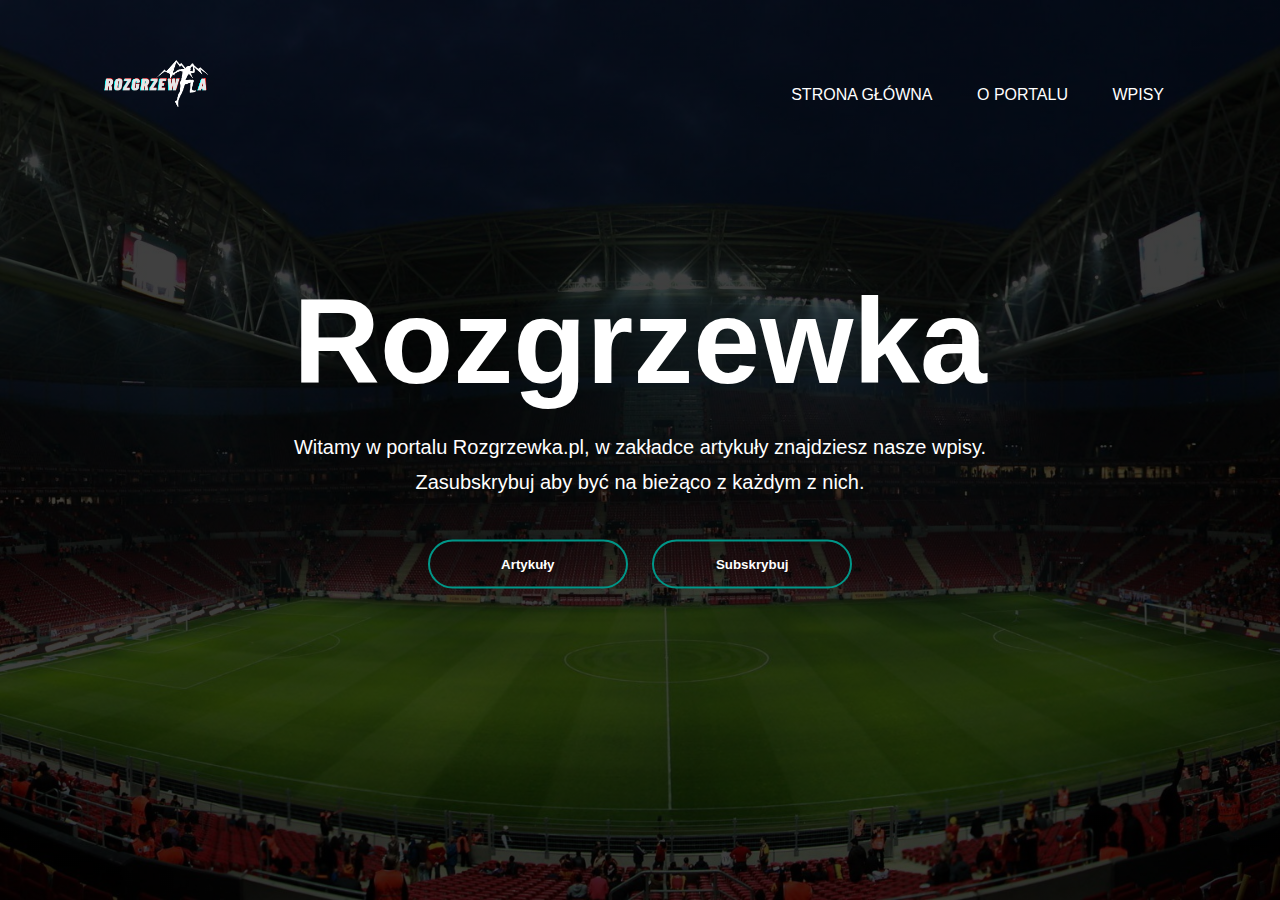
<file: index.html>
<html>
    <head>
        <title>Rozgrzewka</title>
        <link rel="stylesheet" href="styles.css">

    </head>
    <body>
        <div class="banner">
            <div class="navbar">
                <img class="logo" src="logo1.png" class="logo" alt="">
                <ul>
                    <li>
                        <li><a href="#">Strona Główna</a></li>
                        <li><a href="./about.html">O portalu</a></li>
                        <li><a href="./posts.html">Wpisy</a></li>
                    </li>
                </ul>
            </div>

            <div class="content">
                <h1> Rozgrzewka</h1>
                <p>Witamy w portalu Rozgrzewka.pl, w zakładce artykuły znajdziesz nasze wpisy.<br>Zasubskrybuj aby być na bieżąco z każdym z nich.</p>
                <div>
                    <a href="posts.html"><Button class="button" type="button"> <span class="overlay"></span> Artykuły </Button></a>
                    <a target="blank" href="https://www.youtube.com/channel/UCNF-1QCs6XCMgB_6J4BQPcg?guided_help_flow=5&fbclid=IwAR1XZ6p659fCYlaE3W8RFCAT1U-7ABw9nymRd8h2seWCj2uH3I0KyyqvoDE"><Button class="button" type="button"> <span class="overlay"></span> Subskrybuj</Button></a>
                </div>
            </div>
        </div>
    </body>
    
</html>
</file>
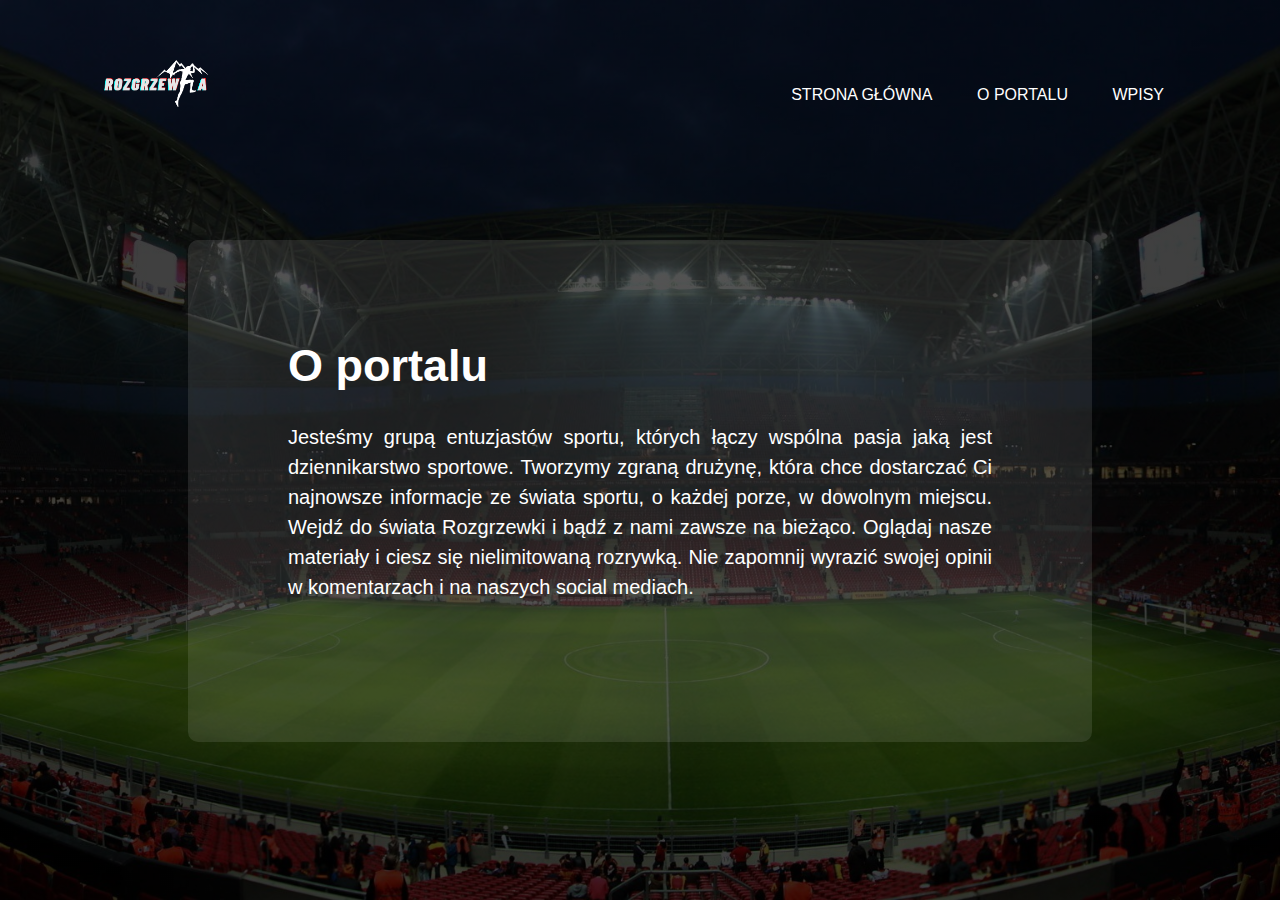
<file: about.html>
<html>
    <head>
        <title>Rozgrzewka</title>
        <link rel="stylesheet" href="styles.css">

    </head>
    <body>
        <div class="banner">
            <div class="navbar">
                <img src="logo1.png" class="logo" alt="">
                <ul>
                    <li>
                        <li><a href="./index.html">Strona Główna</a></li>
                        <li><a href="./about.html">O portalu</a></li>
                        <li><a href="./posts.html">Wpisy</a></li>
                    </li>
                </ul>
            </div>
             <div class="about-section">
                 <div class="inner-container">
                     <h1>O portalu</h1>
                     <p class="text">
                        Jesteśmy grupą entuzjastów sportu, których łączy wspólna pasja jaką jest dziennikarstwo sportowe. Tworzymy zgraną drużynę, która chce dostarczać Ci najnowsze informacje ze świata sportu, o każdej porze, w dowolnym miejscu. Wejdź do świata Rozgrzewki i bądź z nami zawsze na bieżąco. Oglądaj nasze materiały i ciesz się nielimitowaną rozrywką. Nie zapomnij wyrazić swojej opinii w komentarzach i na naszych social mediach.
                    </p>
                     
                 </div>
             </div>
        </div>
    </body>
    
</html>
</file>
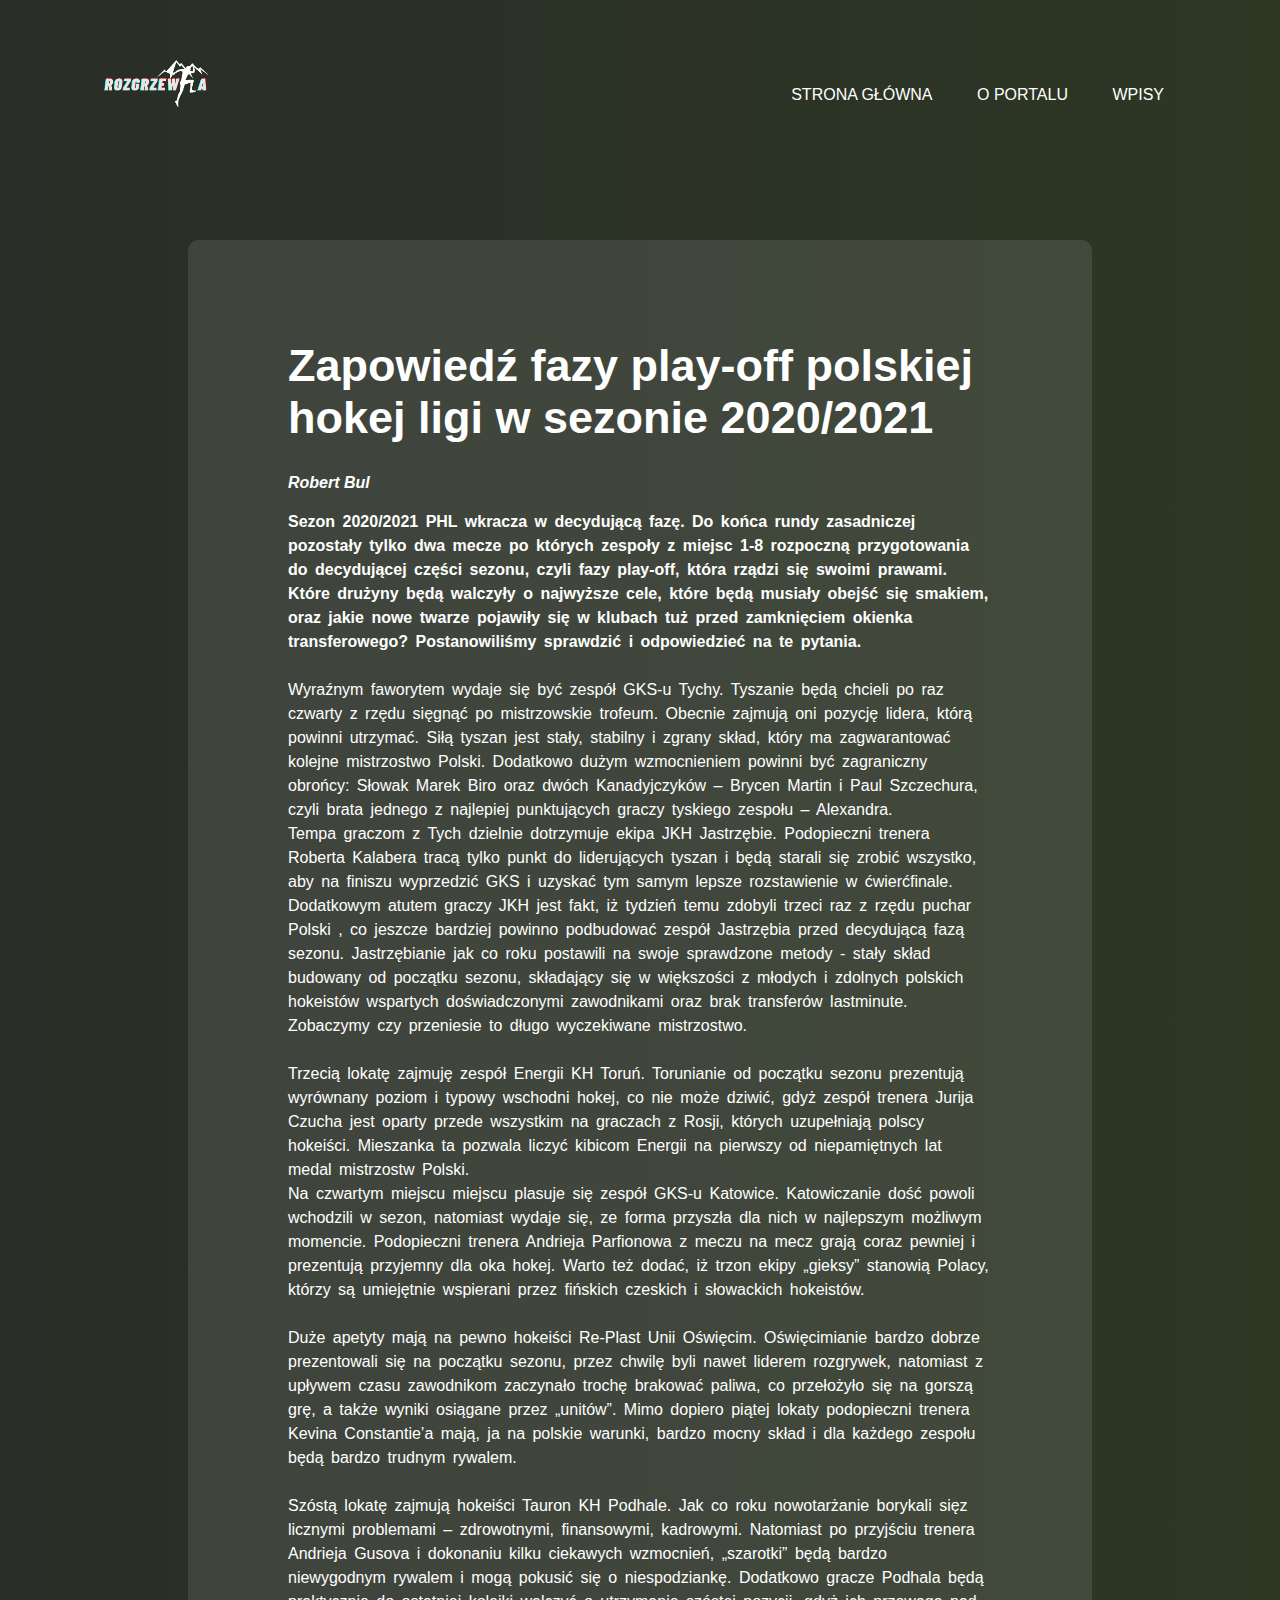
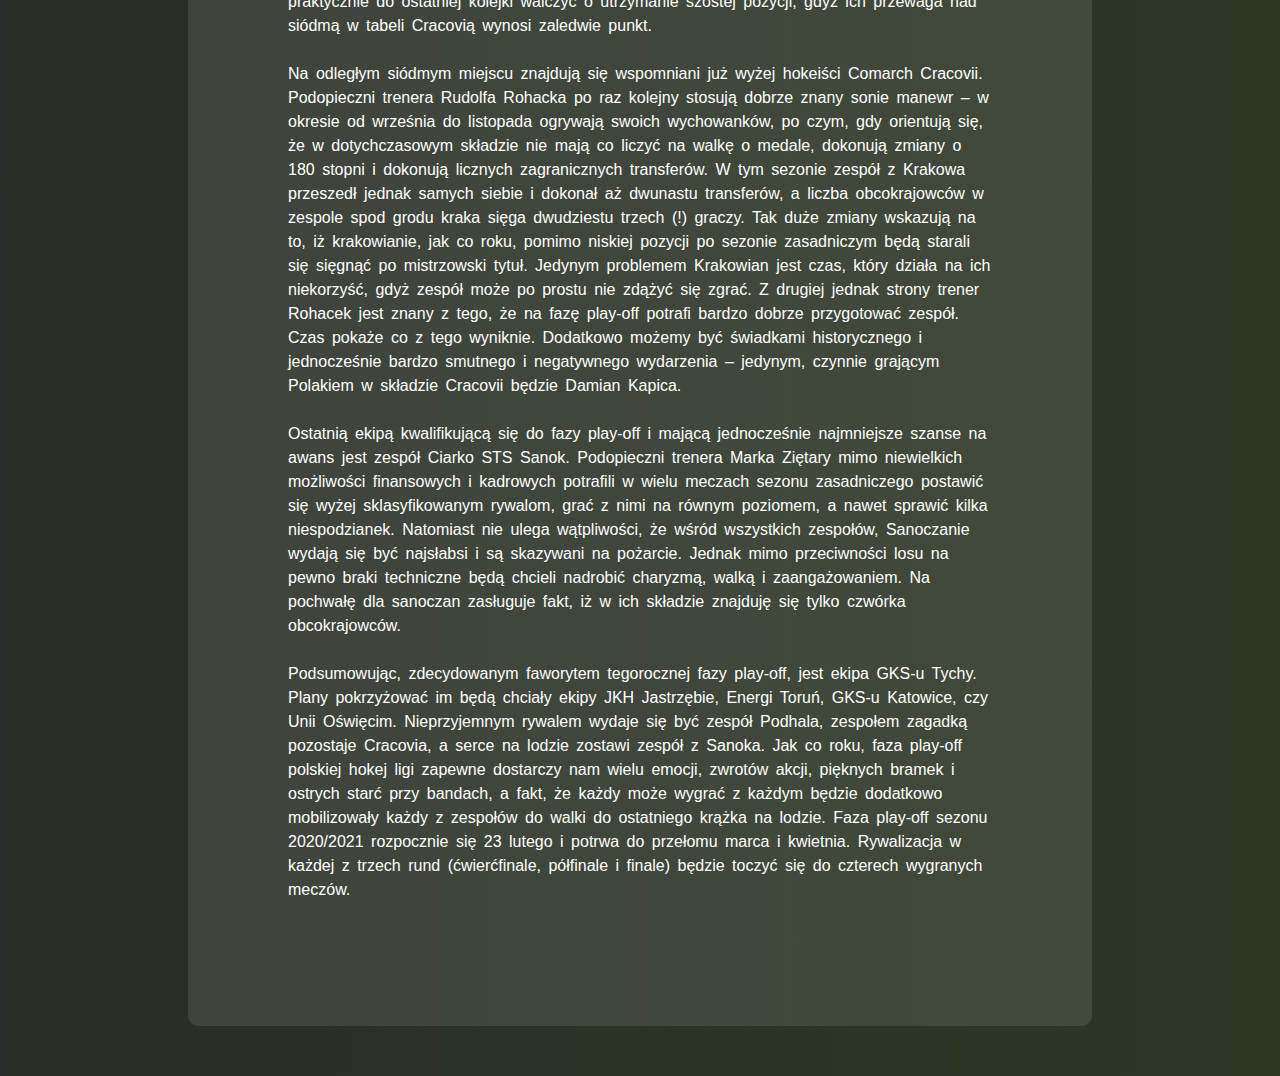
<file: article1.html>
<html>
    <head>
        <title>Rozgrzewka</title>
        <link rel="stylesheet" href="styles.css">

    </head>
    <body>
        <div class="article-background">
            <div class="navbar">
                <img src="logo1.png" class="logo" alt="">
                <ul>
                    <li>
                        <li><a href="./index.html">Strona Główna</a></li>
                        <li><a href="./about.html">O portalu</a></li>
                        <li><a href="./posts.html">Wpisy</a></li>
                    </li>
                </ul>
            </div>
             <div class="article-section">
                 <div class="inner-container article-over">
                     <h1 class="article-title">Zapowiedź fazy play-off polskiej hokej ligi w sezonie 2020/2021</h1>
                     <p class="article-author">
                       <b><i>Robert Bul</i></b><br><br>
                     </p>
                     <p class="article-content">
                        <b>Sezon 2020/2021 PHL wkracza w decydującą fazę. Do końca rundy zasadniczej pozostały tylko dwa mecze po których zespoły z miejsc 1-8 rozpoczną przygotowania do decydującej części sezonu, czyli fazy play-off, która rządzi się swoimi prawami. Które drużyny będą walczyły o najwyższe cele, które będą musiały obejść się smakiem, oraz jakie nowe twarze pojawiły się w klubach tuż przed zamknięciem okienka transferowego? Postanowiliśmy sprawdzić i odpowiedzieć na te pytania.</b><br><br>
                        Wyraźnym faworytem wydaje się być zespół GKS-u Tychy. Tyszanie będą chcieli po raz czwarty z rzędu sięgnąć po mistrzowskie trofeum. Obecnie zajmują oni pozycję lidera, którą powinni utrzymać. Siłą tyszan jest stały, stabilny i zgrany skład, który ma zagwarantować kolejne mistrzostwo Polski. Dodatkowo dużym wzmocnieniem powinni być zagraniczny obrońcy: Słowak Marek Biro oraz dwóch Kanadyjczyków – Brycen Martin i Paul Szczechura, czyli brata jednego z najlepiej punktujących graczy tyskiego zespołu – Alexandra.<br> 
                        Tempa graczom z Tych dzielnie dotrzymuje ekipa JKH Jastrzębie. Podopieczni trenera Roberta Kalabera tracą tylko punkt do liderujących tyszan i będą starali się zrobić wszystko, aby na finiszu wyprzedzić GKS i uzyskać tym samym lepsze rozstawienie w ćwierćfinale. Dodatkowym atutem graczy JKH jest fakt, iż tydzień temu zdobyli trzeci raz z rzędu puchar Polski , co jeszcze bardziej powinno podbudować zespół Jastrzębia przed decydującą fazą sezonu. Jastrzębianie jak co roku postawili na swoje sprawdzone metody - stały skład budowany od początku sezonu, składający się w większości z młodych i zdolnych polskich hokeistów wspartych doświadczonymi zawodnikami oraz brak transferów lastminute. Zobaczymy czy przeniesie to długo wyczekiwane mistrzostwo.<br><br>
                        Trzecią lokatę zajmuję zespół Energii KH Toruń. Torunianie od początku sezonu prezentują wyrównany poziom i typowy wschodni hokej, co nie może dziwić, gdyż zespół trenera Jurija Czucha jest oparty przede wszystkim na graczach z Rosji, których uzupełniają polscy hokeiści. Mieszanka ta pozwala liczyć kibicom Energii na pierwszy od niepamiętnych lat medal mistrzostw Polski. <br>
                        Na czwartym miejscu miejscu plasuje się zespół GKS-u Katowice. Katowiczanie dość powoli wchodzili w sezon, natomiast wydaje się, ze forma przyszła dla nich w najlepszym możliwym momencie. Podopieczni trenera Andrieja Parfionowa z meczu na mecz grają coraz pewniej i prezentują przyjemny dla oka hokej. Warto też dodać, iż trzon ekipy „gieksy” stanowią Polacy, którzy są umiejętnie wspierani przez fińskich czeskich i słowackich hokeistów.<br><br>
                        Duże apetyty mają na pewno hokeiści Re-Plast Unii Oświęcim. Oświęcimianie bardzo dobrze prezentowali się na początku sezonu, przez chwilę byli nawet liderem rozgrywek, natomiast z upływem czasu zawodnikom zaczynało trochę brakować paliwa, co przełożyło się na gorszą grę, a także wyniki osiągane przez „unitów”. Mimo dopiero piątej lokaty podopieczni trenera Kevina Constantie’a mają, ja na polskie warunki, bardzo mocny skład i dla każdego zespołu będą bardzo trudnym rywalem.<br><br>
                        Szóstą lokatę zajmują hokeiści Tauron KH Podhale. Jak co roku nowotarżanie borykali sięz licznymi problemami – zdrowotnymi, finansowymi, kadrowymi. Natomiast po przyjściu trenera Andrieja Gusova i dokonaniu kilku ciekawych wzmocnień, „szarotki” będą bardzo niewygodnym rywalem i mogą pokusić się o niespodziankę. Dodatkowo gracze Podhala będą praktycznie do ostatniej kolejki walczyć o utrzymanie szóstej pozycji, gdyż ich przewaga nad siódmą w tabeli Cracovią wynosi zaledwie punkt.<br><br>
                        Na odległym siódmym miejscu znajdują się wspomniani już wyżej hokeiści Comarch Cracovii. Podopieczni trenera Rudolfa Rohacka po raz kolejny stosują dobrze znany sonie manewr – w okresie od września do listopada ogrywają swoich wychowanków, po czym, gdy orientują się, że w dotychczasowym składzie nie mają co liczyć na walkę o medale, dokonują zmiany o 180 stopni i dokonują licznych zagranicznych transferów. W tym sezonie zespół z Krakowa przeszedł jednak samych siebie i dokonał aż dwunastu transferów, a liczba obcokrajowców w zespole spod grodu kraka sięga dwudziestu trzech (!) graczy. Tak duże zmiany wskazują na to, iż krakowianie, jak co roku, pomimo niskiej pozycji po sezonie zasadniczym będą starali się sięgnąć po mistrzowski tytuł. Jedynym problemem Krakowian jest czas, który działa na ich niekorzyść, gdyż zespół może po prostu nie zdążyć się zgrać. Z drugiej jednak strony trener Rohacek jest znany z tego, że na fazę play-off potrafi bardzo dobrze przygotować zespół. Czas pokaże co z tego wyniknie. Dodatkowo możemy być świadkami historycznego i jednocześnie bardzo smutnego i negatywnego wydarzenia – jedynym, czynnie grającym Polakiem w składzie Cracovii będzie Damian Kapica. <br><br>
                        Ostatnią ekipą kwalifikującą się do fazy play-off i mającą jednocześnie najmniejsze szanse na awans jest zespół Ciarko STS Sanok. Podopieczni trenera Marka Ziętary mimo niewielkich możliwości finansowych i kadrowych potrafili w wielu meczach sezonu zasadniczego postawić się wyżej sklasyfikowanym rywalom, grać z nimi na równym poziomem, a nawet sprawić kilka niespodzianek. Natomiast nie ulega wątpliwości, że wśród wszystkich zespołów, Sanoczanie wydają się być najsłabsi i są skazywani na pożarcie. Jednak mimo przeciwności losu na pewno braki techniczne będą chcieli nadrobić charyzmą, walką i zaangażowaniem. Na pochwałę dla sanoczan zasługuje fakt, iż w ich składzie znajduję się tylko czwórka obcokrajowców.<br><br>
                        Podsumowując, zdecydowanym faworytem tegorocznej fazy play-off, jest ekipa GKS-u Tychy. Plany pokrzyżować im będą chciały ekipy JKH Jastrzębie, Energi Toruń, GKS-u Katowice, czy Unii Oświęcim. Nieprzyjemnym rywalem wydaje się być zespół Podhala, zespołem zagadką pozostaje Cracovia, a serce na lodzie zostawi zespół z Sanoka. Jak co roku, faza play-off polskiej hokej ligi zapewne dostarczy nam wielu emocji, zwrotów akcji, pięknych bramek i ostrych starć przy bandach, a fakt, że każdy może wygrać z każdym będzie dodatkowo mobilizowały każdy z zespołów do walki do ostatniego krążka na lodzie. Faza play-off sezonu 2020/2021 rozpocznie się 23 lutego i potrwa do przełomu marca i kwietnia. Rywalizacja w każdej z trzech rund (ćwierćfinale, półfinale i finale) będzie toczyć się do czterech wygranych meczów.<br><br>
                     </p>
                 </div>
             </div>
        </div>
    </body>
    
</html>
</file>
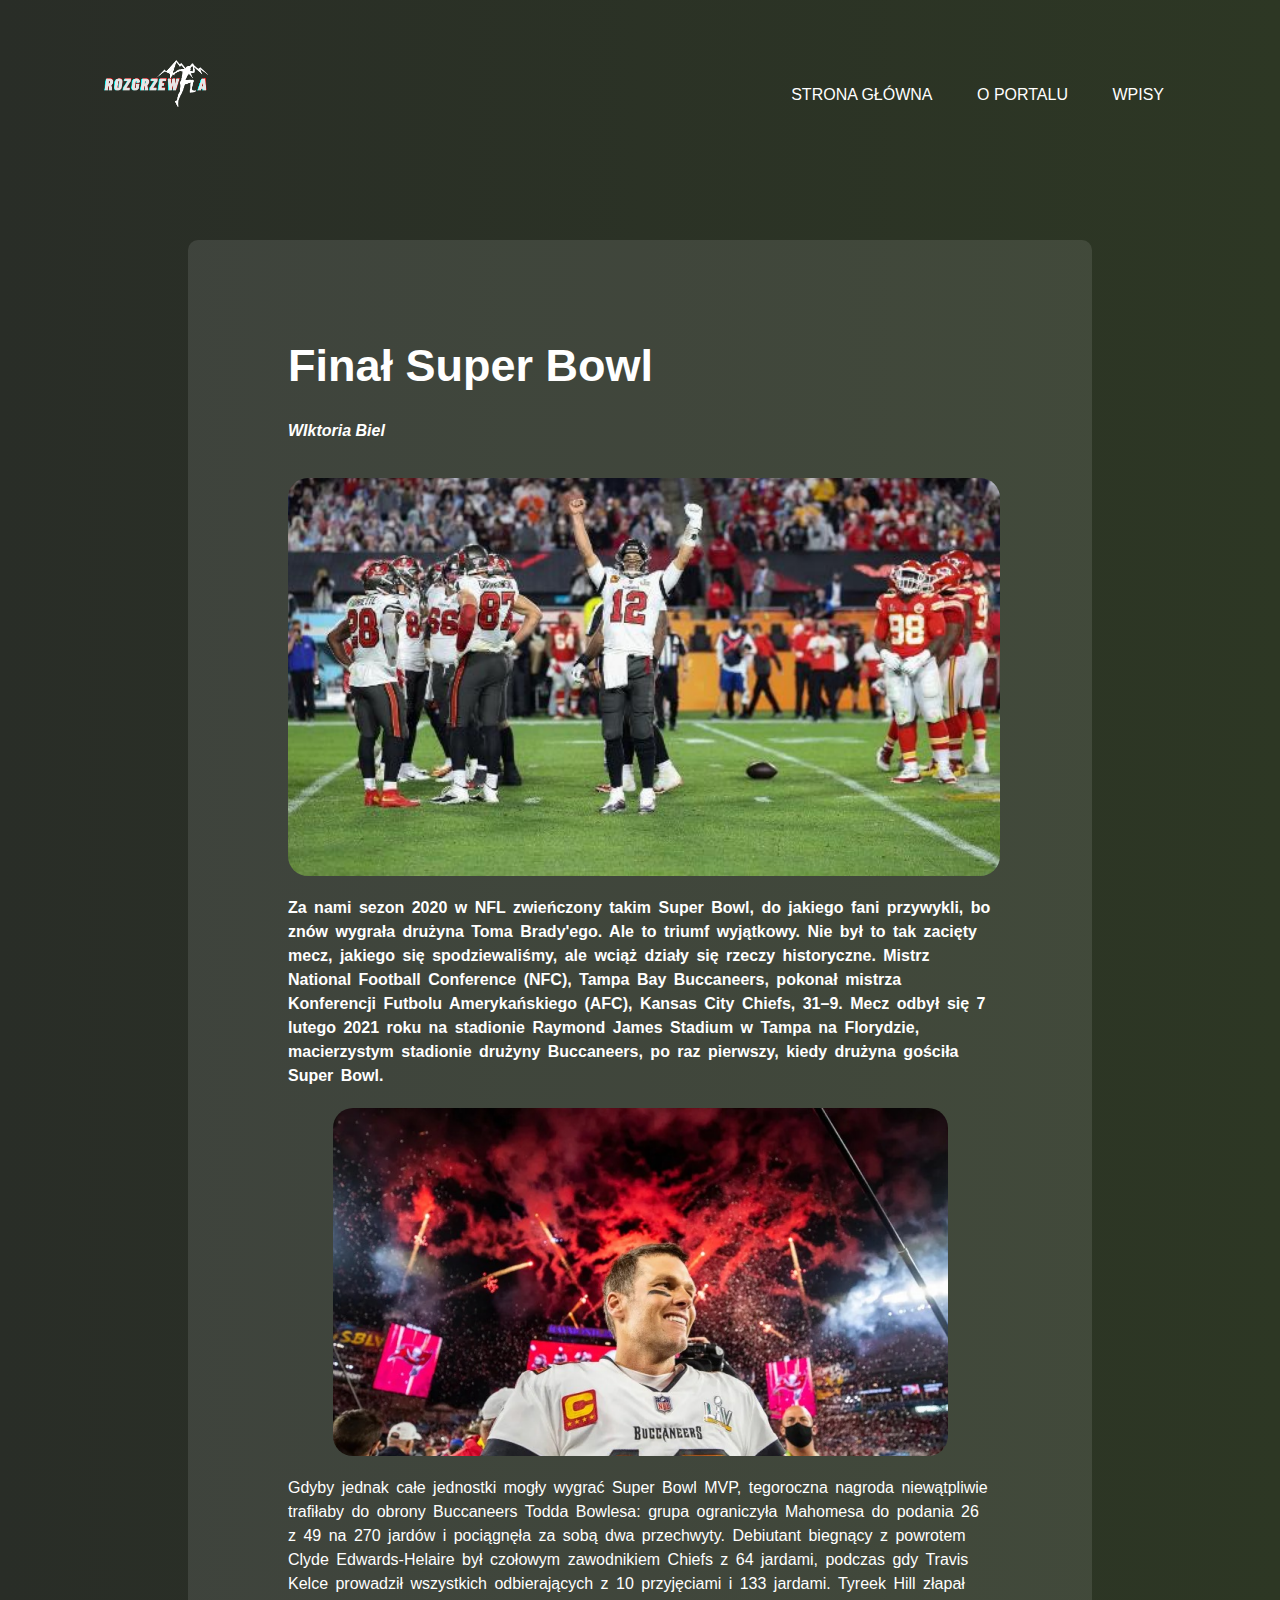
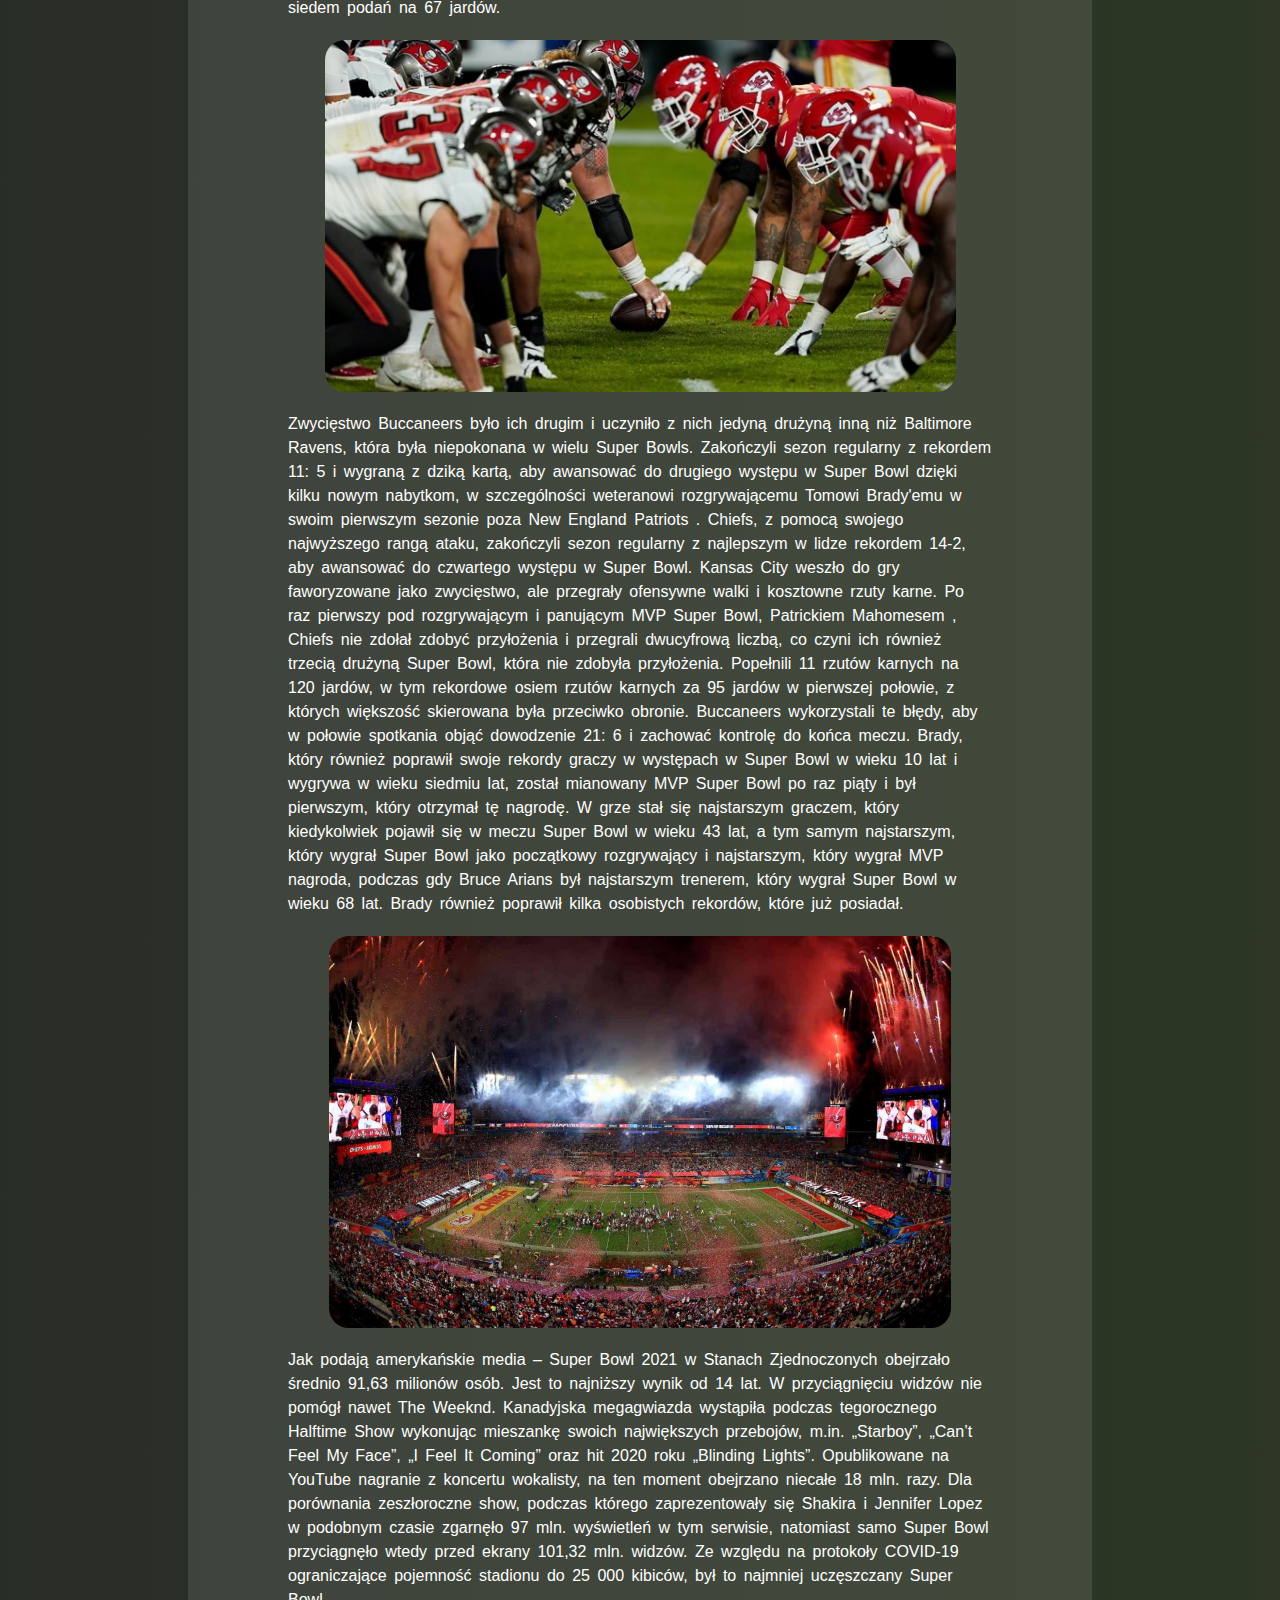
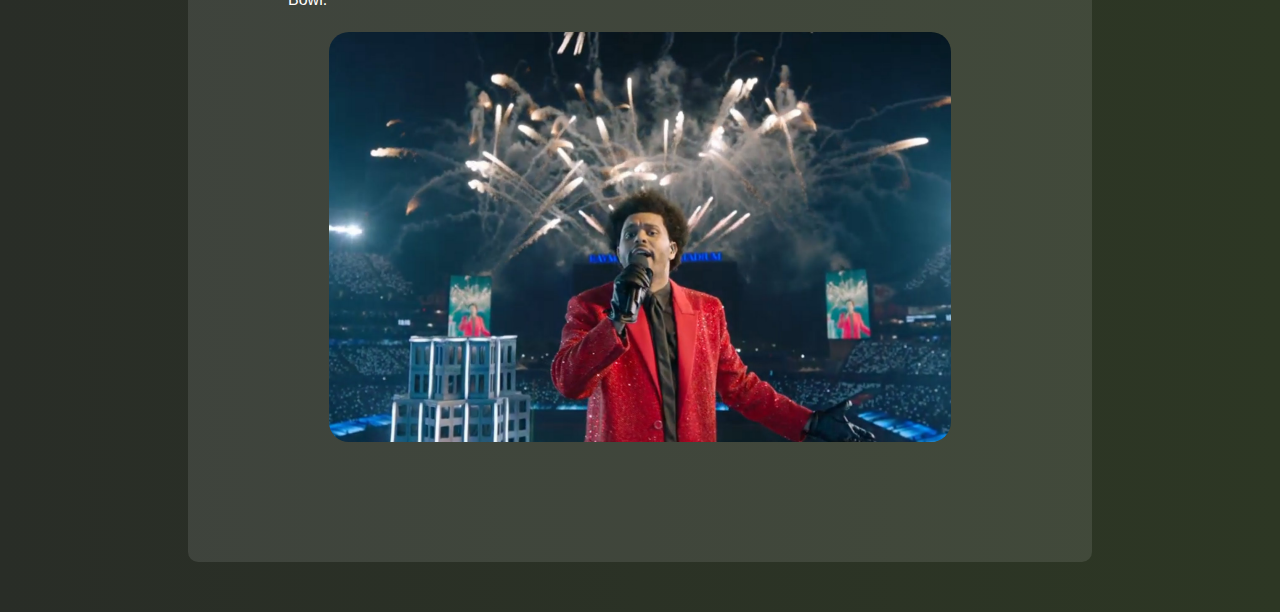
<file: article2.html>
<html>
    <head>
        <title>Rozgrzewka</title>
        <link rel="stylesheet" href="styles.css">

    </head>
    <body>
        <div class="article-background">
            <div class="navbar">
                <img src="logo1.png" class="logo" alt="">
                <ul>
                    <li>
                        <li><a href="./index.html">Strona Główna</a></li>
                        <li><a href="./about.html">O portalu</a></li>
                        <li><a href="./posts.html">Wpisy</a></li>
                    </li>
                </ul>
            </div>
             <div class="article-section">
                 <div class="inner-container article-over">
                     <h1 class="article-title">Finał Super Bowl</h1>
                     <p class="article-author">
                       <b><i>WIktoria Biel</i></b><br><br>
                     </p>
                     <img class="article-img" src="sb1.png" alt="">
                     <p class="article-content">
                        <b>Za nami sezon 2020 w NFL zwieńczony takim Super Bowl, do jakiego fani przywykli,
                            bo znów wygrała drużyna Toma Brady'ego. Ale to triumf wyjątkowy. Nie był to tak
                            zacięty mecz, jakiego się spodziewaliśmy, ale wciąż działy się rzeczy historyczne.
                            Mistrz National Football Conference (NFC), Tampa Bay Buccaneers, pokonał mistrza
                            Konferencji Futbolu Amerykańskiego (AFC), Kansas City Chiefs, 31–9. Mecz odbył się
                            7 lutego 2021 roku na stadionie Raymond James Stadium w Tampa na Florydzie,
                            macierzystym stadionie drużyny Buccaneers, po raz pierwszy, kiedy drużyna gościła
                            Super Bowl.<br> </b>
                     </p>
                     <img class="article-img" src="sb2.png" alt="">
                     <p class="article-content">Gdyby jednak całe jednostki mogły wygrać Super Bowl MVP, tegoroczna nagroda
                        niewątpliwie trafiłaby do obrony Buccaneers Todda Bowlesa: grupa ograniczyła
                        Mahomesa do podania 26 z 49 na 270 jardów i pociągnęła za sobą dwa przechwyty.
                        Debiutant biegnący z powrotem Clyde Edwards-Helaire był czołowym zawodnikiem Chiefs
                        z 64 jardami, podczas gdy Travis Kelce prowadził wszystkich odbierających z 10 przyjęciami
                        i 133 jardami. Tyreek Hill złapał siedem podań na 67 jardów.<br></p>
                        <img class="article-img" src="sb3.png" alt="">
                        <p class="article-content">Zwycięstwo Buccaneers było ich drugim i uczyniło z nich jedyną drużyną inną niż Baltimore
                        Ravens, która była niepokonana w wielu Super Bowls. Zakończyli sezon regularny z
                        rekordem 11: 5 i wygraną z dziką kartą, aby awansować do drugiego występu w Super
                        Bowl dzięki kilku nowym nabytkom, w szczególności weteranowi rozgrywającemu Tomowi 
                        Brady'emu w swoim pierwszym sezonie poza New England Patriots . Chiefs, z pomocą
                        swojego najwyższego rangą ataku, zakończyli sezon regularny z najlepszym w lidze
                        rekordem 14-2, aby awansować do czwartego występu w Super Bowl. Kansas City weszło
                        do gry faworyzowane jako zwycięstwo, ale przegrały ofensywne walki i kosztowne rzuty
                        karne. Po raz pierwszy pod rozgrywającym i panującym MVP Super Bowl, Patrickiem
                        Mahomesem , Chiefs nie zdołał zdobyć przyłożenia i przegrali dwucyfrową liczbą, co czyni
                        ich również trzecią drużyną Super Bowl, która nie zdobyła przyłożenia. Popełnili 11 rzutów
                        karnych na 120 jardów, w tym rekordowe osiem rzutów karnych za 95 jardów w pierwszej
                        połowie, z których większość skierowana była przeciwko obronie. Buccaneers wykorzystali
                        te błędy, aby w połowie spotkania objąć dowodzenie 21: 6 i zachować kontrolę do końca
                        meczu. Brady, który również poprawił swoje rekordy graczy w występach w Super Bowl w
                        wieku 10 lat i wygrywa w wieku siedmiu lat, został mianowany MVP Super Bowl po raz piąty
                        i był pierwszym, który otrzymał tę nagrodę. W grze stał się najstarszym graczem, który
                        kiedykolwiek pojawił się w meczu Super Bowl w wieku 43 lat, a tym samym najstarszym,
                        który wygrał Super Bowl jako początkowy rozgrywający i najstarszym, który wygrał MVP
                        nagroda, podczas gdy Bruce Arians był najstarszym trenerem, który wygrał Super Bowl w
                        wieku 68 lat. Brady również poprawił kilka osobistych rekordów, które już posiadał.<br></p>
                        <img class="article-img" src="sb4.png" alt="">
                        <p class="article-content">Jak podają amerykańskie media – Super Bowl 2021 w Stanach Zjednoczonych obejrzało
                        średnio 91,63 milionów osób. Jest to najniższy wynik od 14 lat.
                        W przyciągnięciu widzów nie pomógł nawet The Weeknd. Kanadyjska megagwiazda
                        wystąpiła podczas tegorocznego Halftime Show wykonując mieszankę swoich
                        największych przebojów, m.in. „Starboy”, „Can’t Feel My Face”, „I Feel It Coming” oraz hit
                        2020 roku „Blinding Lights”. Opublikowane na YouTube nagranie z koncertu wokalisty, na
                        ten moment obejrzano niecałe 18 mln. razy. Dla porównania zeszłoroczne show, podczas
                        którego zaprezentowały się Shakira i Jennifer Lopez w podobnym czasie zgarnęło 97 mln.
                        wyświetleń w tym serwisie, natomiast samo Super Bowl przyciągnęło wtedy przed
                        ekrany 101,32 mln. widzów. Ze względu na protokoły COVID-19 ograniczające pojemność
                        stadionu do 25 000 kibiców, był to najmniej uczęszczany Super Bowl.<br></p>
                        <img class="article-img" src="sb5.png" alt="">
                 </div>
             </div>
        </div>
    </body>
    
</html>
</file>
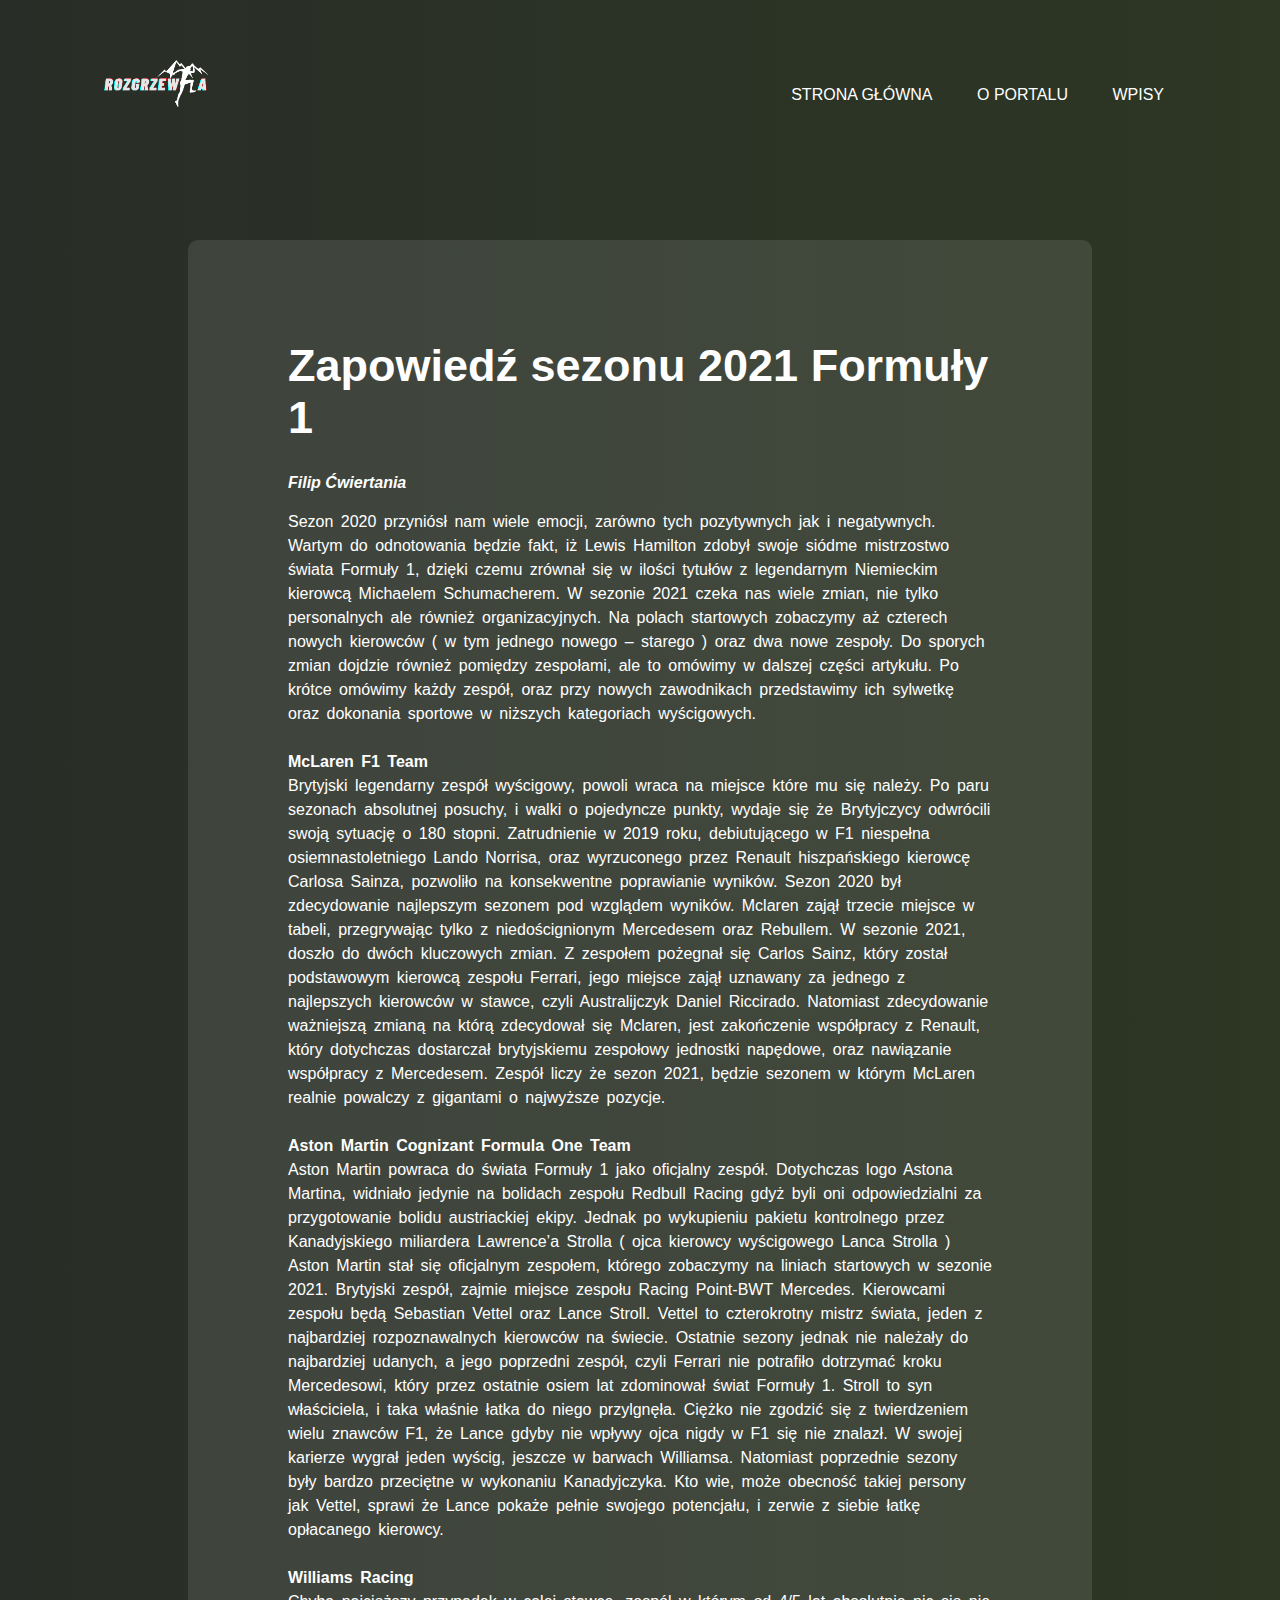
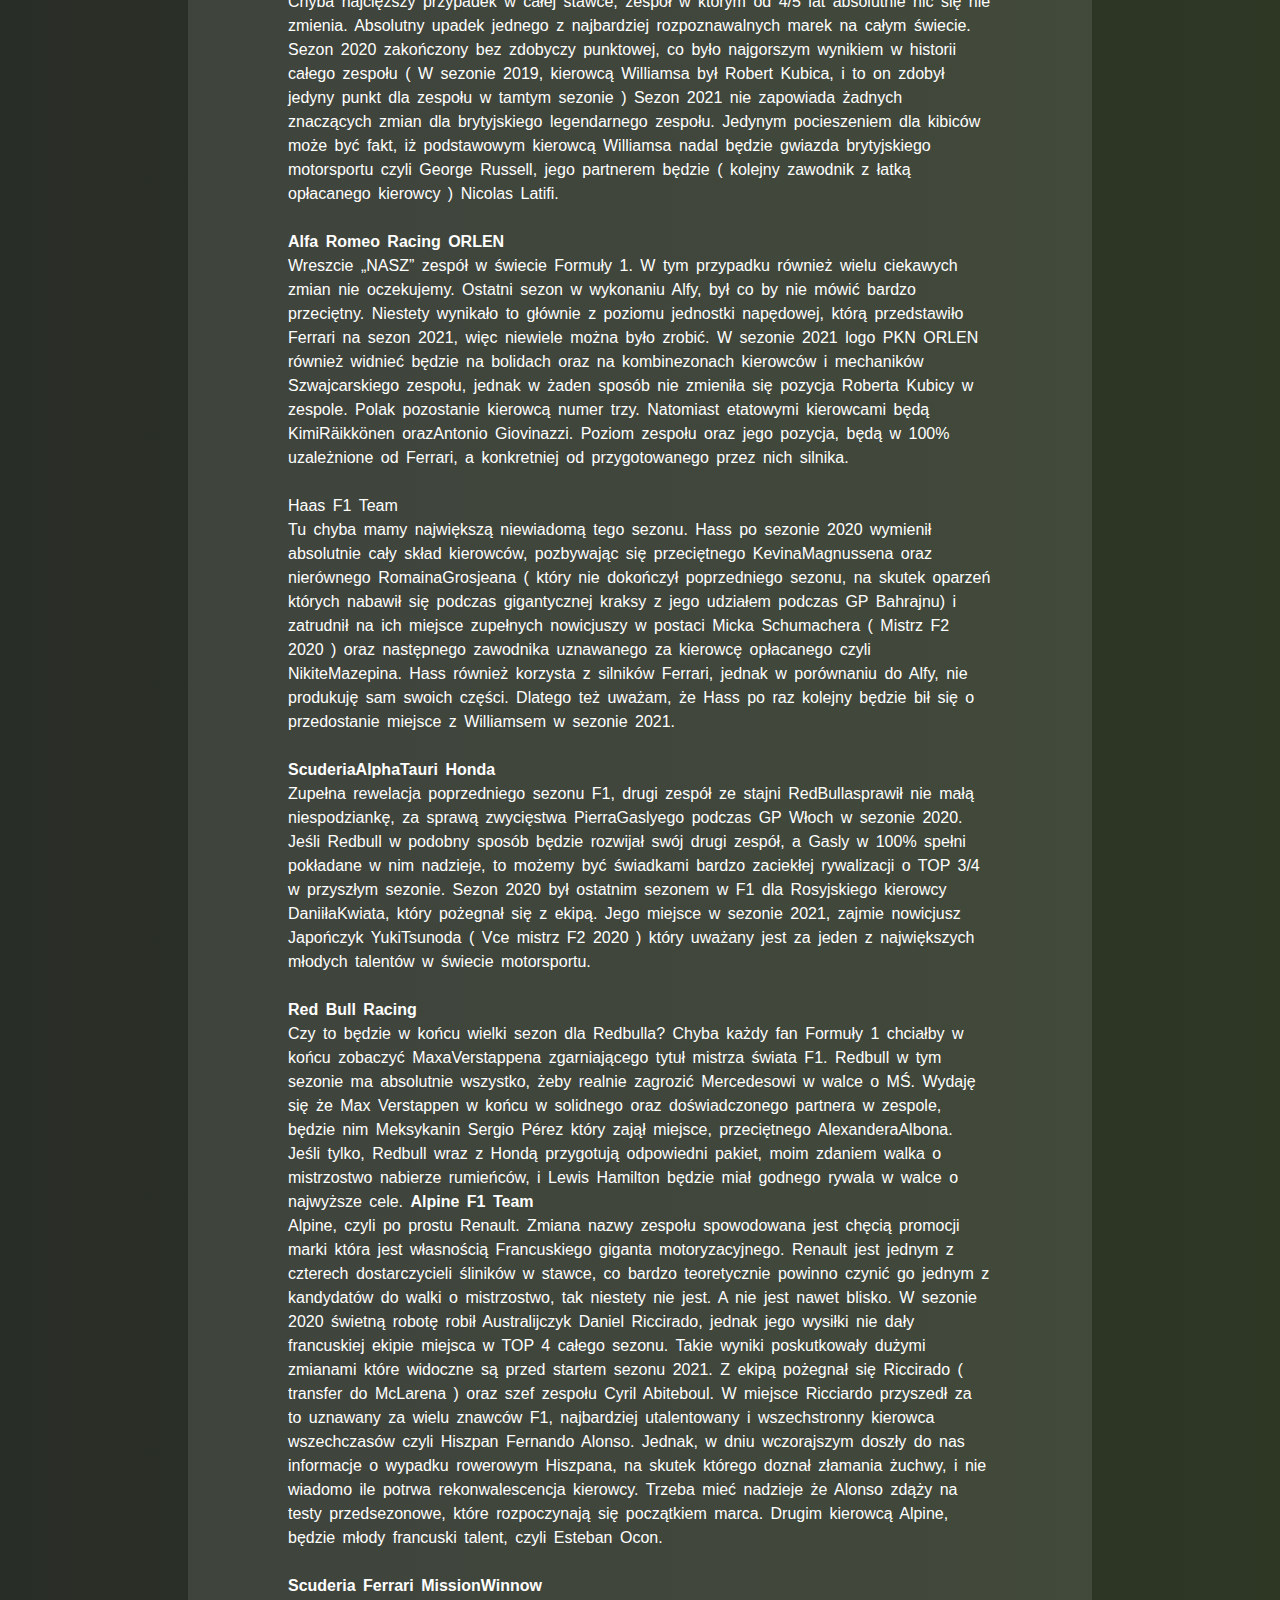
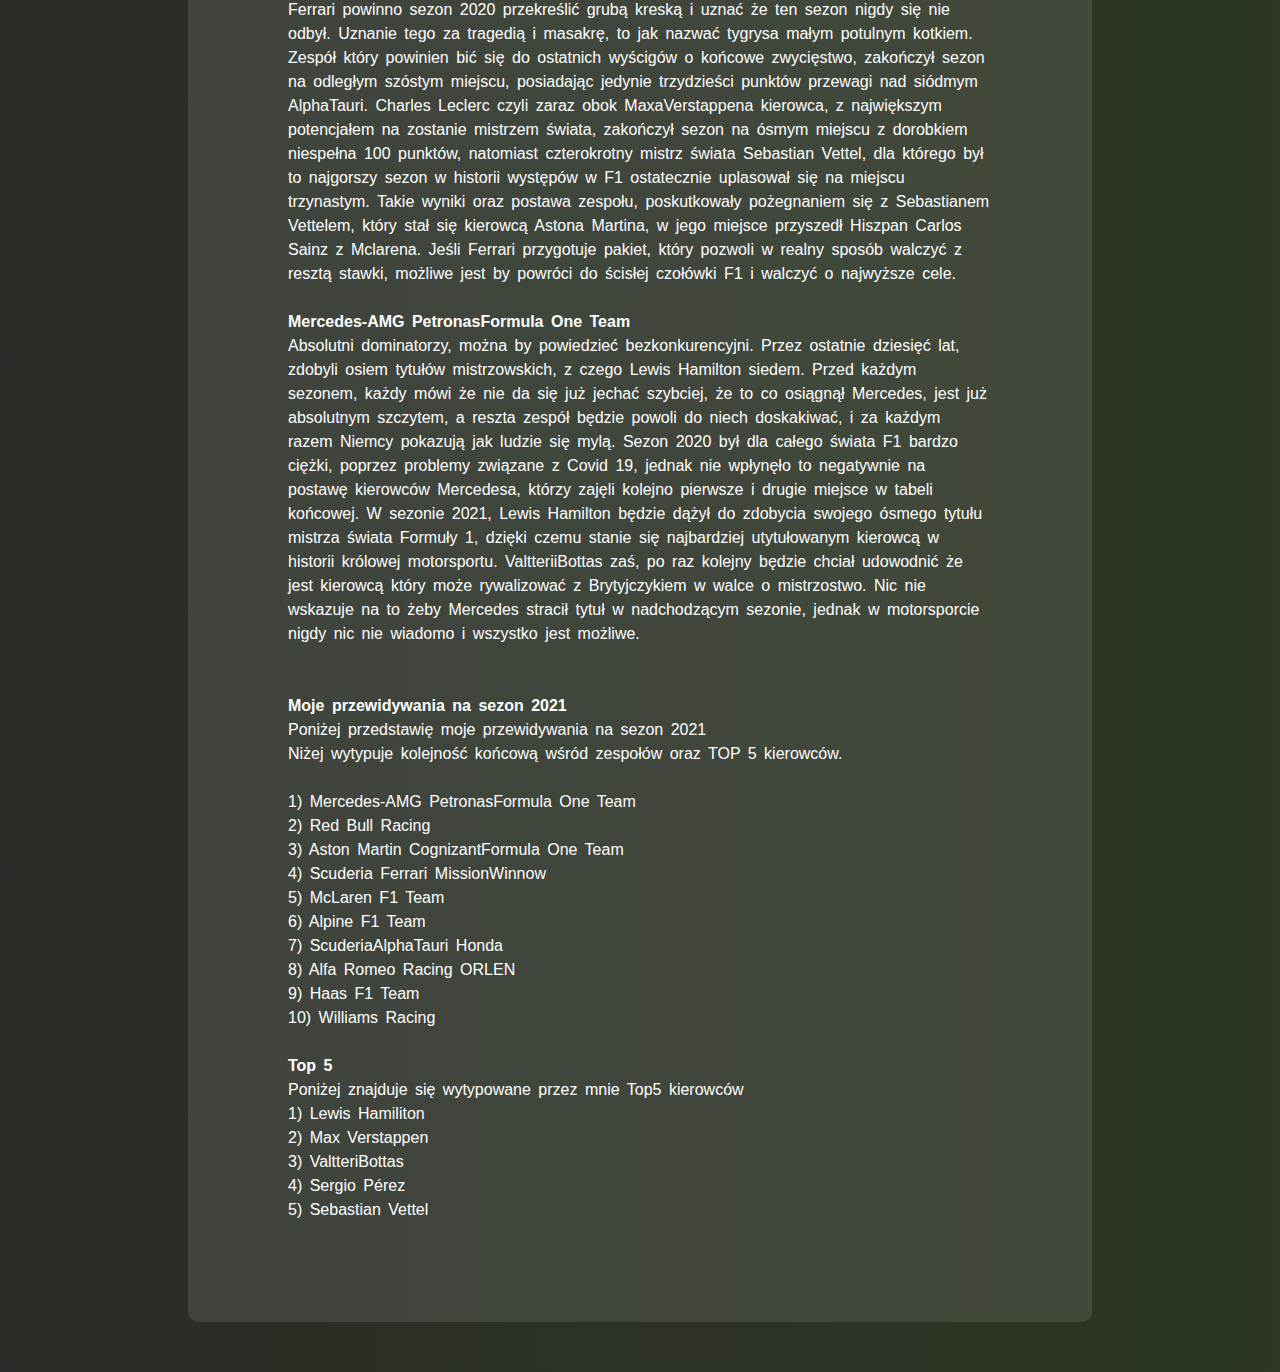
<file: article3.html>
<html>
    <head>
        <title>Rozgrzewka</title>
        <link rel="stylesheet" href="styles.css">

    </head>
    <body>
        <div class="article-background">
            <div class="navbar">
                <img src="logo1.png" class="logo" alt="">
                <ul>
                    <li>
                        <li><a href="./index.html">Strona Główna</a></li>
                        <li><a href="./about.html">O portalu</a></li>
                        <li><a href="./posts.html">Wpisy</a></li>
                    </li>
                </ul>
            </div>
             <div class="article-section">
                 <div class="inner-container article-over">
                     <h1 class="article-title">Zapowiedź sezonu 2021 Formuły 1</h1>
                     <p class="article-author">
                       <b><i>Filip Ćwiertania</i></b><br><br>
                     </p>
                     <p class="article-content">
                        Sezon 2020 przyniósł nam wiele emocji, zarówno tych pozytywnych jak i negatywnych. Wartym do odnotowania będzie fakt, iż Lewis Hamilton zdobył swoje siódme mistrzostwo świata Formuły 1, dzięki czemu zrównał się w ilości tytułów z legendarnym Niemieckim kierowcą Michaelem Schumacherem.		W sezonie 2021 czeka nas wiele zmian, nie tylko personalnych ale również organizacyjnych. Na polach startowych zobaczymy aż czterech nowych kierowców ( w tym jednego nowego – starego ) oraz dwa nowe zespoły. Do sporych zmian dojdzie również pomiędzy zespołami, ale to omówimy w dalszej części artykułu. Po krótce omówimy każdy zespół, oraz przy nowych zawodnikach przedstawimy ich sylwetkę oraz dokonania sportowe w niższych kategoriach wyścigowych.<br><br>
<b>McLaren F1 Team</b><br>
Brytyjski legendarny zespół wyścigowy, powoli wraca na miejsce które mu się należy. Po paru sezonach absolutnej posuchy, i walki o pojedyncze punkty, wydaje się że Brytyjczycy odwrócili swoją sytuację o 180 stopni. Zatrudnienie w 2019 roku, debiutującego w F1 niespełna osiemnastoletniego Lando Norrisa, oraz wyrzuconego przez Renault hiszpańskiego kierowcę Carlosa Sainza, pozwoliło na konsekwentne poprawianie wyników. Sezon 2020 był zdecydowanie najlepszym sezonem pod wzglądem wyników. Mclaren zajął trzecie miejsce w tabeli, przegrywając tylko z niedoścignionym Mercedesem oraz Rebullem. W sezonie 2021, doszło do dwóch kluczowych zmian. Z zespołem pożegnał się Carlos Sainz, który został podstawowym kierowcą zespołu Ferrari, jego miejsce zajął uznawany za jednego z najlepszych kierowców w stawce, czyli Australijczyk Daniel Riccirado. Natomiast zdecydowanie ważniejszą zmianą na którą zdecydował się Mclaren, jest zakończenie współpracy z Renault, który dotychczas dostarczał brytyjskiemu zespołowy jednostki napędowe, oraz nawiązanie współpracy z Mercedesem. Zespół liczy że sezon 2021, będzie sezonem w którym McLaren realnie powalczy z gigantami o najwyższe pozycje.
<br><br>
<b>Aston Martin Cognizant Formula One Team</b><br>
Aston Martin powraca do świata Formuły 1 jako oficjalny zespół. Dotychczas logo Astona Martina, widniało jedynie na bolidach zespołu Redbull Racing gdyż byli oni odpowiedzialni za przygotowanie bolidu austriackiej ekipy. Jednak po wykupieniu pakietu kontrolnego przez Kanadyjskiego miliardera Lawrence’a Strolla ( ojca kierowcy wyścigowego Lanca Strolla ) Aston Martin stał się oficjalnym zespołem, którego zobaczymy na liniach startowych w sezonie 2021. Brytyjski zespół, zajmie miejsce zespołu Racing Point-BWT Mercedes. Kierowcami zespołu będą Sebastian Vettel oraz Lance Stroll. Vettel to czterokrotny mistrz świata, jeden z najbardziej rozpoznawalnych kierowców na świecie. Ostatnie sezony jednak nie należały do najbardziej udanych, a jego poprzedni zespół, czyli Ferrari nie potrafiło dotrzymać kroku Mercedesowi, który przez ostatnie osiem lat zdominował świat Formuły 1. Stroll to syn właściciela, i taka właśnie łatka do niego przylgnęła. Ciężko nie zgodzić się z twierdzeniem wielu znawców F1, że Lance gdyby nie wpływy ojca nigdy w F1 się nie znalazł. W swojej karierze wygrał jeden wyścig, jeszcze w barwach Williamsa. Natomiast poprzednie sezony były bardzo przeciętne w wykonaniu Kanadyjczyka. Kto wie, może obecność takiej persony jak Vettel, sprawi że Lance pokaże pełnie swojego potencjału, i zerwie z siebie łatkę opłacanego kierowcy. 
<br><br>
<b>Williams Racing</b><br>
	Chyba najcięższy przypadek w całej stawce, zespół w którym od 4/5 lat absolutnie nic się nie zmienia. Absolutny upadek jednego z najbardziej rozpoznawalnych marek na całym świecie. Sezon 2020 zakończony bez zdobyczy punktowej, co było najgorszym wynikiem w historii całego zespołu ( W sezonie 2019, kierowcą Williamsa był Robert Kubica, i to on zdobył jedyny punkt dla zespołu w tamtym sezonie ) Sezon 2021 nie zapowiada żadnych znaczących zmian dla brytyjskiego legendarnego zespołu. Jedynym pocieszeniem dla kibiców może być fakt, iż podstawowym kierowcą Williamsa nadal będzie gwiazda brytyjskiego motorsportu czyli George Russell, jego partnerem będzie ( kolejny zawodnik z łatką opłacanego kierowcy ) Nicolas Latifi.
    <br><br>

    <b>Alfa Romeo Racing ORLEN</b>
<br>
	Wreszcie „NASZ” zespół w świecie Formuły 1. W tym przypadku również wielu ciekawych zmian nie oczekujemy. Ostatni sezon w wykonaniu Alfy, był co by nie mówić bardzo przeciętny. Niestety wynikało to głównie z poziomu jednostki napędowej, którą przedstawiło Ferrari na sezon 2021, więc niewiele można było zrobić. W sezonie 2021 logo PKN ORLEN również widnieć będzie na bolidach oraz na kombinezonach kierowców i mechaników Szwajcarskiego zespołu, jednak w żaden sposób nie zmieniła się pozycja Roberta Kubicy w zespole. Polak pozostanie kierowcą numer trzy. Natomiast etatowymi kierowcami będą KimiRäikkönen orazAntonio Giovinazzi. Poziom zespołu oraz jego pozycja, będą w 100% uzależnione od Ferrari, a konkretniej od przygotowanego przez nich silnika.
<br><br>
Haas F1 Team <br>
	Tu chyba mamy największą niewiadomą tego sezonu. Hass po sezonie 2020 wymienił absolutnie cały skład kierowców, pozbywając się przeciętnego KevinaMagnussena oraz nierównego RomainaGrosjeana ( który nie dokończył poprzedniego sezonu, na skutek oparzeń których nabawił się podczas gigantycznej kraksy z jego udziałem podczas GP Bahrajnu) i zatrudnił na ich miejsce zupełnych nowicjuszy w postaci Micka Schumachera ( Mistrz F2 2020 ) oraz następnego zawodnika uznawanego za kierowcę opłacanego czyli NikiteMazepina. Hass również korzysta z silników Ferrari, jednak w porównaniu do Alfy, nie produkuję sam swoich części. Dlatego też uważam, że Hass po raz kolejny będzie bił się o przedostanie miejsce z Williamsem w sezonie 2021.
    <br><br>
<b>ScuderiaAlphaTauri Honda </b><br>
	Zupełna rewelacja poprzedniego sezonu F1, drugi zespół ze stajni RedBullasprawił nie małą niespodziankę, za sprawą zwycięstwa PierraGaslyego podczas GP Włoch w sezonie 2020. Jeśli Redbull w podobny sposób będzie rozwijał swój drugi zespół, a Gasly w 100% spełni pokładane w nim nadzieje, to możemy być świadkami bardzo zaciekłej rywalizacji o TOP 3/4 w przyszłym sezonie. Sezon 2020 był ostatnim sezonem w F1 dla Rosyjskiego kierowcy DaniiłaKwiata, który pożegnał się z ekipą. Jego miejsce w sezonie 2021, zajmie nowicjusz Japończyk YukiTsunoda ( Vce mistrz F2 2020 ) który uważany jest za jeden z największych młodych talentów w świecie motorsportu.
    <br><br>
    <b>Red Bull Racing </b>
<br>
	Czy to będzie w końcu wielki sezon dla Redbulla? Chyba każdy fan Formuły 1 chciałby w końcu zobaczyć MaxaVerstappena zgarniającego tytuł mistrza świata F1. Redbull w tym sezonie ma absolutnie wszystko, żeby realnie zagrozić Mercedesowi w walce o MŚ. Wydaję się że Max Verstappen w końcu w solidnego oraz doświadczonego partnera w zespole, będzie nim Meksykanin Sergio Pérez który zajął miejsce, przeciętnego AlexanderaAlbona. Jeśli tylko, Redbull wraz z Hondą przygotują odpowiedni pakiet, moim zdaniem walka o mistrzostwo nabierze rumieńców, i Lewis Hamilton będzie miał godnego rywala w walce o najwyższe cele.
<b>    Alpine F1 Team</b>
  <br>
	Alpine, czyli po prostu Renault. Zmiana nazwy zespołu spowodowana jest chęcią promocji marki która jest własnością Francuskiego giganta motoryzacyjnego. Renault jest jednym z czterech dostarczycieli śliników w stawce, co bardzo teoretycznie powinno czynić go jednym z kandydatów do walki o mistrzostwo, tak niestety nie jest. A nie jest nawet blisko. W sezonie 2020 świetną robotę robił Australijczyk Daniel Riccirado, jednak jego wysiłki nie dały francuskiej ekipie miejsca w TOP 4 całego sezonu. Takie wyniki poskutkowały dużymi zmianami które widoczne są przed startem sezonu 2021. Z ekipą pożegnał się Riccirado ( transfer do McLarena ) oraz szef zespołu Cyril Abiteboul. W miejsce Ricciardo przyszedł za to uznawany za wielu znawców F1, najbardziej utalentowany i wszechstronny kierowca wszechczasów czyli Hiszpan Fernando Alonso. Jednak, w dniu wczorajszym doszły do nas informacje o wypadku rowerowym Hiszpana, na skutek którego doznał złamania żuchwy, i nie wiadomo ile potrwa rekonwalescencja kierowcy. Trzeba mieć nadzieje że Alonso zdąży na testy przedsezonowe, które rozpoczynają się początkiem marca. Drugim kierowcą Alpine, będzie młody francuski talent, czyli Esteban Ocon.
    <br><br>
    <b>Scuderia Ferrari MissionWinnow</b>
  <br>
	Ferrari powinno sezon 2020 przekreślić grubą kreską i uznać że ten sezon nigdy się nie odbył. Uznanie tego za tragedią i masakrę, to jak nazwać tygrysa małym potulnym kotkiem. Zespół który powinien bić się do ostatnich wyścigów o końcowe zwycięstwo, zakończył sezon na odległym szóstym miejscu, posiadając jedynie trzydzieści punktów przewagi nad siódmym AlphaTauri. Charles Leclerc czyli zaraz obok MaxaVerstappena kierowca, z największym potencjałem na zostanie mistrzem świata, zakończył sezon na ósmym miejscu z dorobkiem niespełna 100 punktów, natomiast czterokrotny mistrz świata Sebastian Vettel, dla którego był to najgorszy sezon w historii występów w F1 ostatecznie uplasował się na miejscu trzynastym. Takie wyniki oraz postawa zespołu, poskutkowały pożegnaniem się z Sebastianem Vettelem, który stał się kierowcą Astona Martina, w jego miejsce przyszedł Hiszpan Carlos Sainz z Mclarena. Jeśli Ferrari przygotuje pakiet, który pozwoli w realny sposób walczyć z resztą stawki, możliwe jest by powróci do ścisłej czołówki F1 i walczyć o najwyższe cele.
    <br><br>
    <b>Mercedes-AMG PetronasFormula One Team</b>
 <br>
	Absolutni dominatorzy, można by powiedzieć bezkonkurencyjni. Przez ostatnie dziesięć lat, zdobyli osiem tytułów mistrzowskich, z czego Lewis Hamilton siedem. Przed każdym sezonem, każdy mówi że nie da się już jechać szybciej, że to co osiągnął Mercedes, jest już absolutnym szczytem, a reszta zespół będzie powoli do niech doskakiwać, i za każdym razem Niemcy pokazują jak ludzie się mylą. Sezon 2020 był dla całego świata F1 bardzo ciężki, poprzez problemy związane z Covid 19, jednak nie wpłynęło to negatywnie na postawę kierowców Mercedesa, którzy zajęli kolejno pierwsze i drugie miejsce w tabeli końcowej. W sezonie 2021, Lewis Hamilton będzie dążył do zdobycia swojego ósmego tytułu mistrza świata Formuły 1, dzięki czemu stanie się najbardziej utytułowanym kierowcą w historii królowej motorsportu. ValtteriiBottas zaś, po raz kolejny będzie chciał udowodnić że jest kierowcą który może rywalizować z Brytyjczykiem w walce o mistrzostwo. Nic nie wskazuje na to żeby Mercedes stracił tytuł w nadchodzącym sezonie, jednak w motorsporcie nigdy nic nie wiadomo i wszystko jest możliwe. 
    <br><br>

    <br> 
    <b>Moje przewidywania na sezon 2021</b><br>

Poniżej przedstawię moje przewidywania na sezon 2021<br> Niżej wytypuje kolejność końcową wśród zespołów oraz TOP 5 kierowców.

<br><br>
1)	Mercedes-AMG PetronasFormula One Team <br>
2)	Red Bull Racing<br>
3)	Aston Martin CognizantFormula One Team<br>
4)	Scuderia Ferrari MissionWinnow <br>
5)	McLaren F1 Team<br>
6)	Alpine F1 Team<br>
7)	ScuderiaAlphaTauri Honda<br>
8)	Alfa Romeo Racing ORLEN<br>
9)	Haas F1 Team<br>
10)	Williams Racing<br><br>

<b>Top 5</b><br>
Poniżej znajduje się wytypowane przez mnie Top5 kierowców<br>
1)	Lewis Hamiliton<br>
2)	Max Verstappen<br>
3)	ValtteriBottas<br>
4)	Sergio Pérez<br>
5)	Sebastian Vettel<br>

                    </p>
                 </div>
             </div>
        </div>
    </body>
    
</html>
</file>
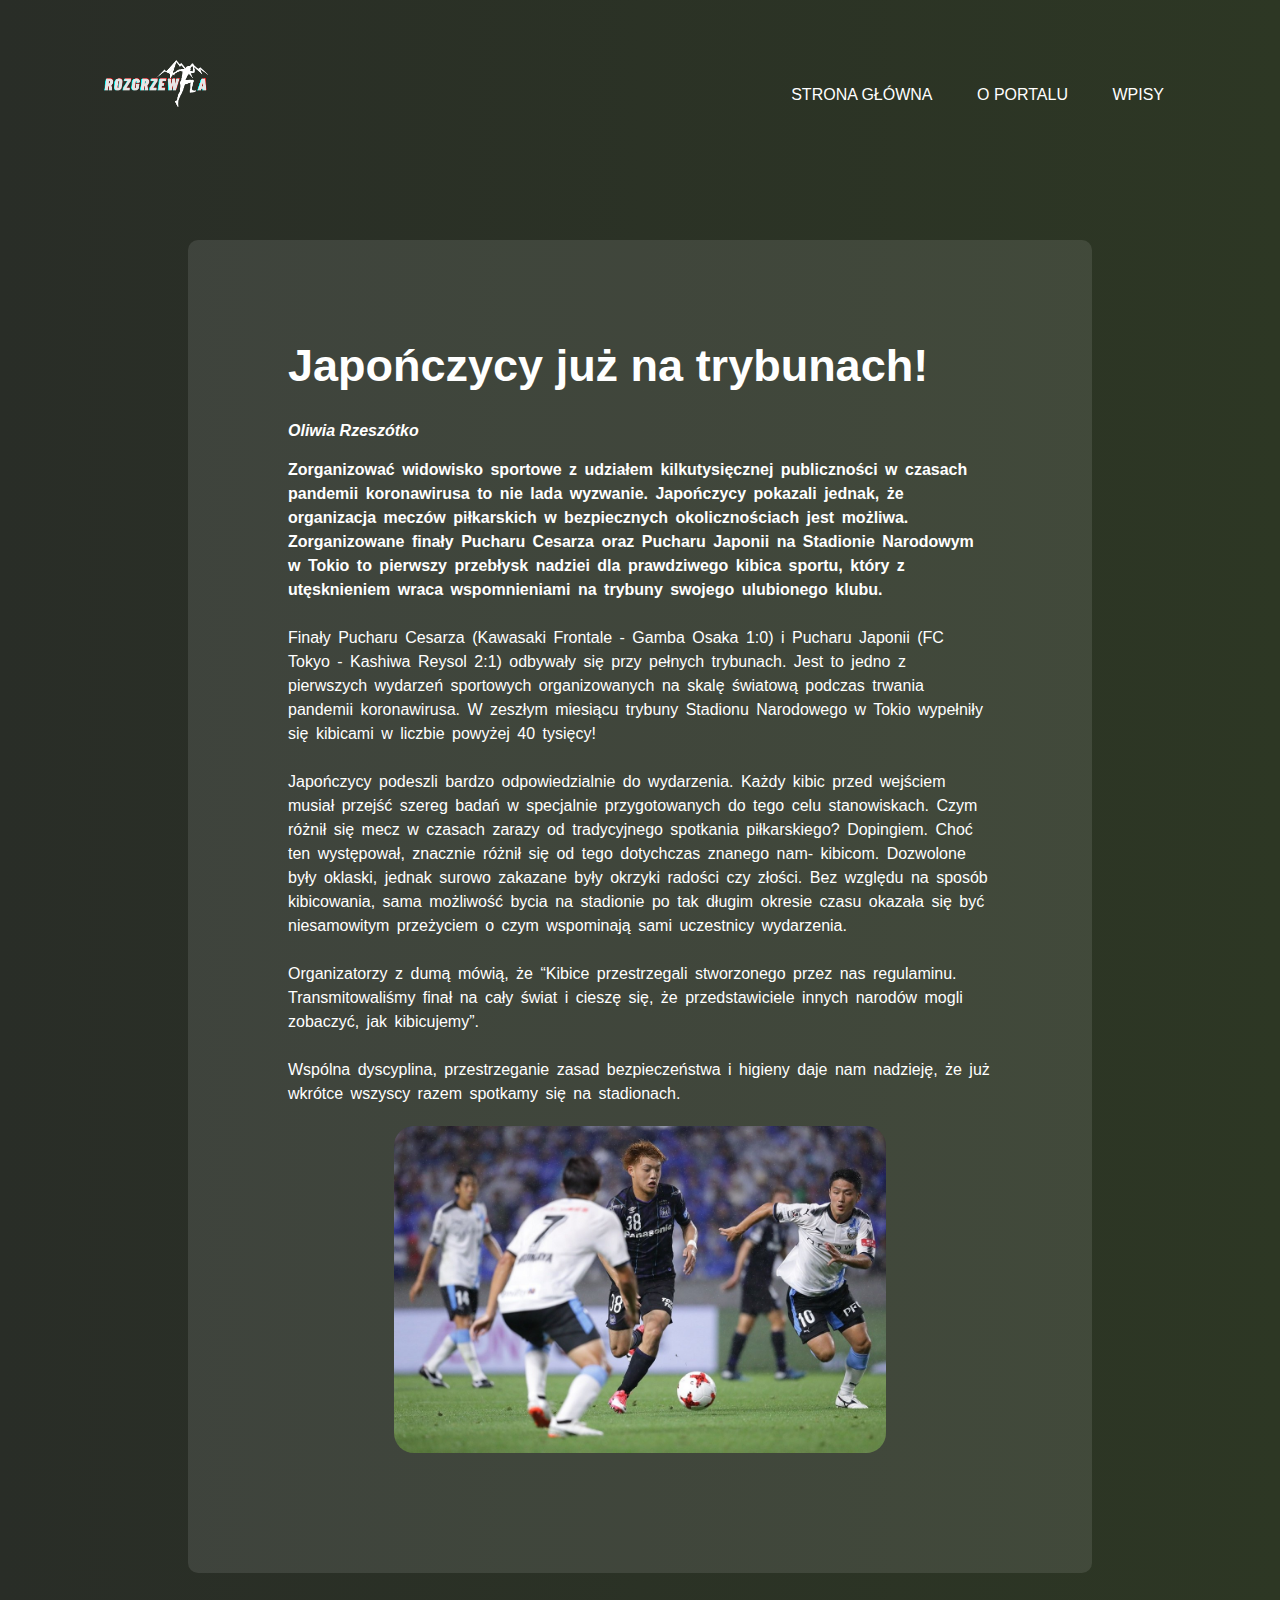
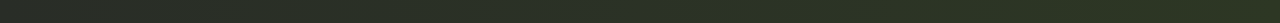
<file: article4.html>
<html>
    <head>
        <title>Rozgrzewka</title>
        <link rel="stylesheet" href="styles.css">

    </head>
    <body>
        <div class="article-background">
            <div class="navbar">
                <img src="logo1.png" class="logo" alt="">
                <ul>
                    <li>
                        <li><a href="./index.html">Strona Główna</a></li>
                        <li><a href="./about.html">O portalu</a></li>
                        <li><a href="./posts.html">Wpisy</a></li>
                    </li>
                </ul>
            </div>
             <div class="article-section">
                 <div class="inner-container article-over">
                     <h1 class="article-title">Japończycy już na trybunach!</h1>
                     <p class="article-author">
                       <b><i>Oliwia Rzeszótko</i></b><br><br>
                     </p>
                     <p class="article-content">
                        <b>Zorganizować widowisko sportowe z udziałem kilkutysięcznej publiczności w czasach pandemii koronawirusa to nie lada wyzwanie. Japończycy pokazali jednak, że organizacja meczów piłkarskich w bezpiecznych okolicznościach jest możliwa. Zorganizowane finały Pucharu Cesarza oraz Pucharu Japonii  na Stadionie Narodowym w Tokio to pierwszy przebłysk nadziei dla prawdziwego kibica sportu, który z utęsknieniem wraca wspomnieniami na trybuny swojego ulubionego klubu. </b>
<br><br>Finały Pucharu Cesarza (Kawasaki Frontale - Gamba Osaka 1:0) i Pucharu Japonii (FC Tokyo - Kashiwa Reysol 2:1) odbywały się przy pełnych trybunach. Jest to jedno z pierwszych wydarzeń sportowych organizowanych na skalę światową podczas trwania pandemii koronawirusa. W zeszłym miesiącu trybuny Stadionu Narodowego w Tokio wypełniły się kibicami w liczbie powyżej 40 tysięcy! 
<br><br>Japończycy podeszli bardzo odpowiedzialnie do wydarzenia. Każdy kibic przed wejściem musiał przejść szereg badań w specjalnie przygotowanych do tego celu stanowiskach. Czym różnił się mecz w czasach zarazy od tradycyjnego spotkania piłkarskiego? Dopingiem. Choć ten występował, znacznie różnił się od tego dotychczas znanego nam- kibicom. Dozwolone były oklaski, jednak surowo zakazane były okrzyki radości czy złości. Bez względu na sposób kibicowania, sama możliwość bycia na stadionie po tak długim okresie czasu okazała się być niesamowitym przeżyciem o czym wspominają sami uczestnicy wydarzenia.
<br><br>Organizatorzy z dumą mówią, że “Kibice przestrzegali stworzonego przez nas regulaminu. Transmitowaliśmy finał na cały świat i cieszę się, że przedstawiciele innych narodów mogli zobaczyć, jak kibicujemy”. 
<br><br>Wspólna dyscyplina, przestrzeganie zasad bezpieczeństwa i higieny daje nam nadzieję, że już wkrótce wszyscy razem spotkamy się na stadionach. 
                    </p>
                    <img class="article1-img" src="or1.jpg" alt="">
                 </div>
             </div>
        </div>
    </body>
    
</html>
</file>
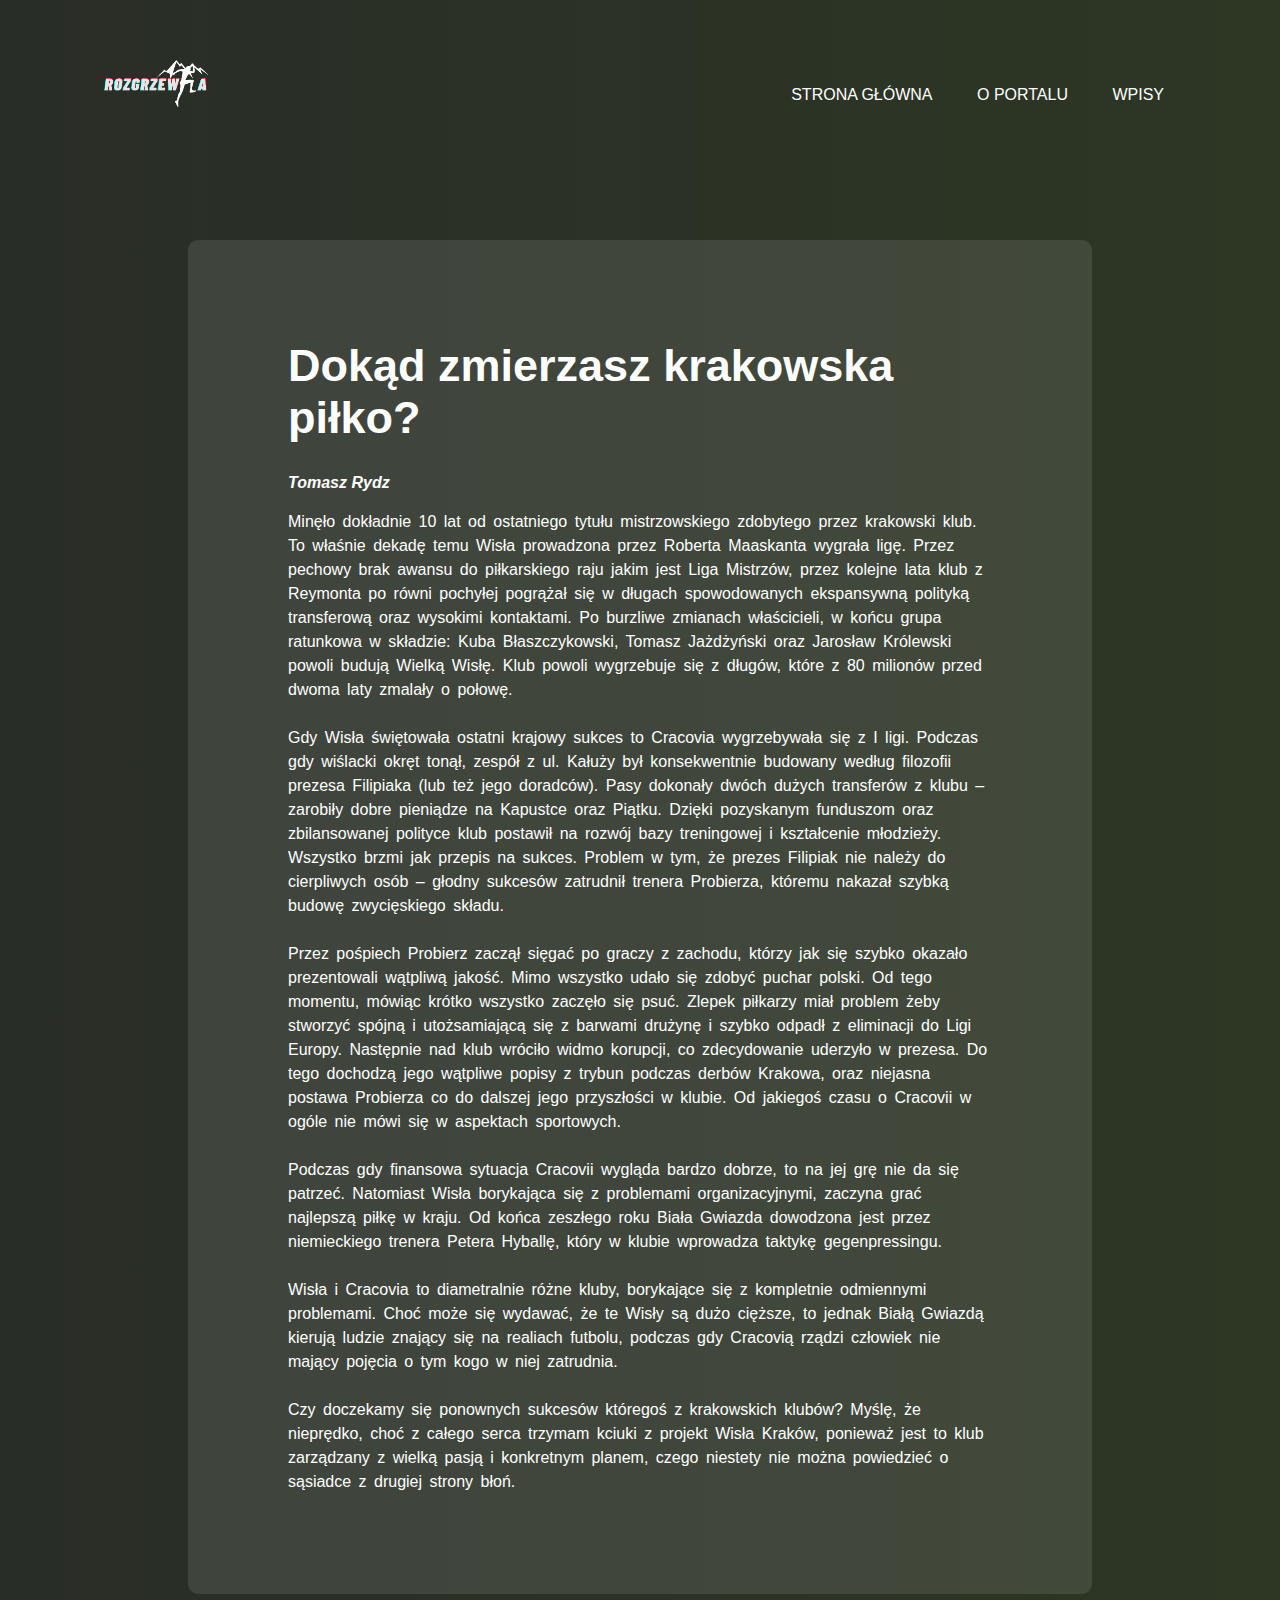
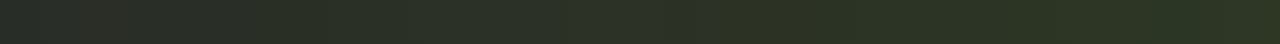
<file: article5.html>
<html>
    <head>
        <title>Rozgrzewka</title>
        <link rel="stylesheet" href="styles.css">

    </head>
    <body>
        <div class="article-background">
            <div class="navbar">
                <img src="logo1.png" class="logo" alt="">
                <ul>
                    <li>
                        <li><a href="./index.html">Strona Główna</a></li>
                        <li><a href="./about.html">O portalu</a></li>
                        <li><a href="./posts.html">Wpisy</a></li>
                    </li>
                </ul>
            </div>
             <div class="article-section">
                 <div class="inner-container article-over">
                     <h1 class="article-title">Dokąd zmierzasz krakowska piłko?</h1>
                     <p class="article-author">
                       <b><i>Tomasz Rydz</i></b><br><br>
                     </p>
                     <p class="article-content">
                        Minęło dokładnie 10 lat od ostatniego tytułu mistrzowskiego zdobytego przez krakowski klub. To właśnie dekadę temu Wisła prowadzona przez Roberta Maaskanta wygrała ligę. Przez pechowy brak awansu do piłkarskiego raju jakim jest Liga Mistrzów, przez kolejne lata klub z Reymonta po równi pochyłej pogrążał się w długach spowodowanych ekspansywną polityką transferową oraz wysokimi kontaktami. Po burzliwe zmianach właścicieli, w końcu grupa ratunkowa w składzie: Kuba Błaszczykowski, Tomasz Jażdżyński oraz Jarosław Królewski powoli budują Wielką Wisłę. Klub powoli wygrzebuje się z długów, które z 80 milionów przed dwoma laty zmalały o połowę.
<br><br>
Gdy Wisła świętowała ostatni krajowy sukces to Cracovia wygrzebywała się z I ligi. Podczas gdy wiślacki okręt tonął, zespół z ul. Kałuży był konsekwentnie budowany według filozofii prezesa Filipiaka (lub też jego doradców). Pasy dokonały dwóch dużych transferów z klubu – zarobiły dobre pieniądze na Kapustce oraz Piątku. Dzięki pozyskanym funduszom oraz zbilansowanej polityce klub postawił na rozwój bazy treningowej i kształcenie młodzieży. Wszystko brzmi jak przepis na sukces. Problem w tym, że prezes Filipiak nie należy do cierpliwych osób – głodny sukcesów zatrudnił trenera Probierza, któremu nakazał szybką budowę zwycięskiego składu.
<br><br>
Przez pośpiech Probierz zaczął sięgać po graczy z zachodu, którzy jak się szybko okazało prezentowali wątpliwą jakość. Mimo wszystko udało się zdobyć puchar polski. Od tego momentu, mówiąc krótko wszystko zaczęło się psuć. Zlepek piłkarzy miał problem żeby stworzyć spójną i utożsamiającą się z barwami drużynę i szybko odpadł z eliminacji do Ligi Europy. Następnie nad klub wróciło widmo korupcji, co zdecydowanie uderzyło w prezesa. Do tego dochodzą jego wątpliwe popisy z trybun podczas derbów Krakowa, oraz niejasna postawa Probierza co do dalszej jego przyszłości w klubie. Od jakiegoś czasu o Cracovii w ogóle nie mówi się w aspektach sportowych.
<br><br>

Podczas gdy finansowa sytuacja Cracovii wygląda bardzo dobrze, to na jej grę nie da się patrzeć. Natomiast Wisła borykająca się z problemami organizacyjnymi, zaczyna grać najlepszą piłkę w kraju. Od końca zeszłego roku Biała Gwiazda dowodzona jest przez niemieckiego trenera Petera Hyballę, który w klubie wprowadza  taktykę gegenpressingu. 
<br><br>
Wisła i Cracovia to diametralnie różne kluby, borykające się z kompletnie odmiennymi problemami. Choć może się wydawać, że te Wisły są dużo cięższe, to jednak Białą Gwiazdą kierują ludzie znający się na realiach futbolu, podczas gdy Cracovią rządzi człowiek nie mający pojęcia o tym kogo w niej zatrudnia.
<br><br>
Czy doczekamy się ponownych sukcesów któregoś z krakowskich klubów? Myślę, że nieprędko, choć z całego serca trzymam kciuki z projekt Wisła Kraków, ponieważ jest to klub zarządzany z wielką pasją i konkretnym planem, czego niestety nie można powiedzieć o sąsiadce z drugiej strony błoń.

                    </p>
                 </div>
             </div>
        </div>
    </body>
    
</html>
</file>
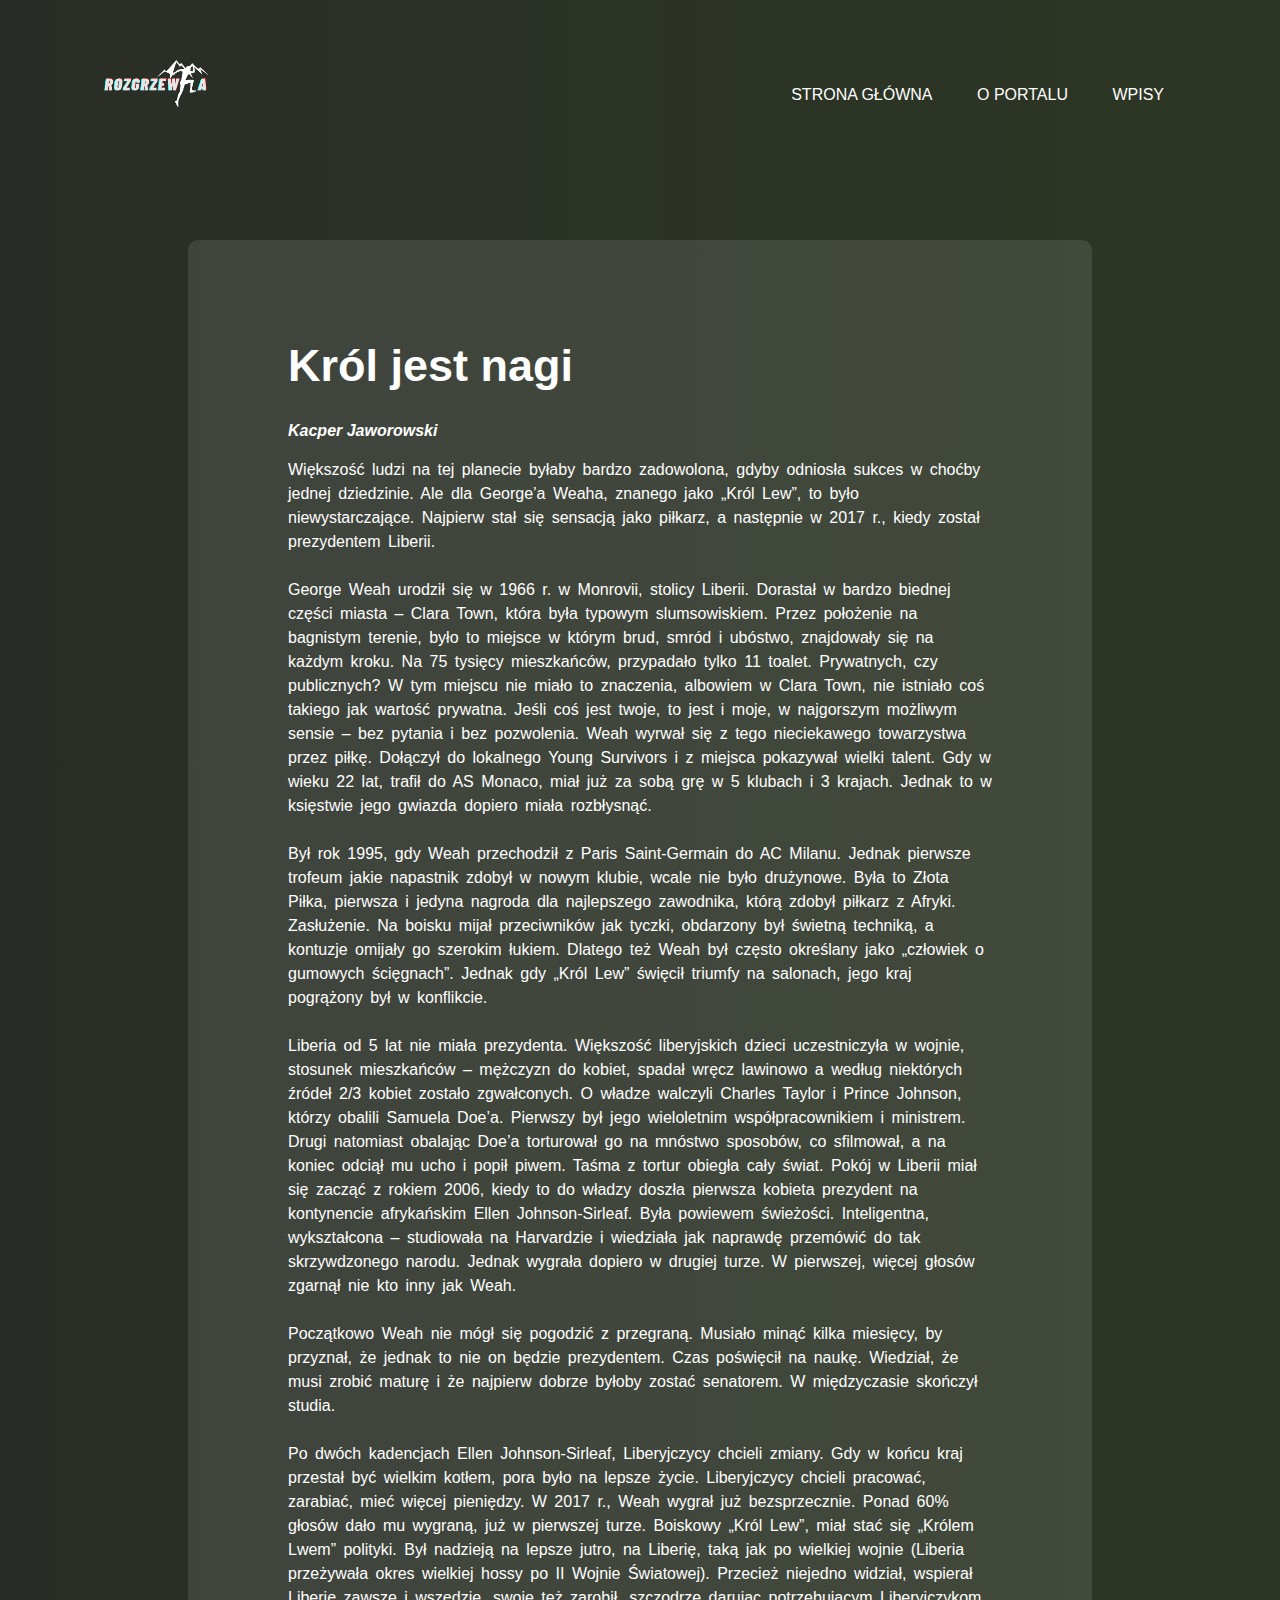
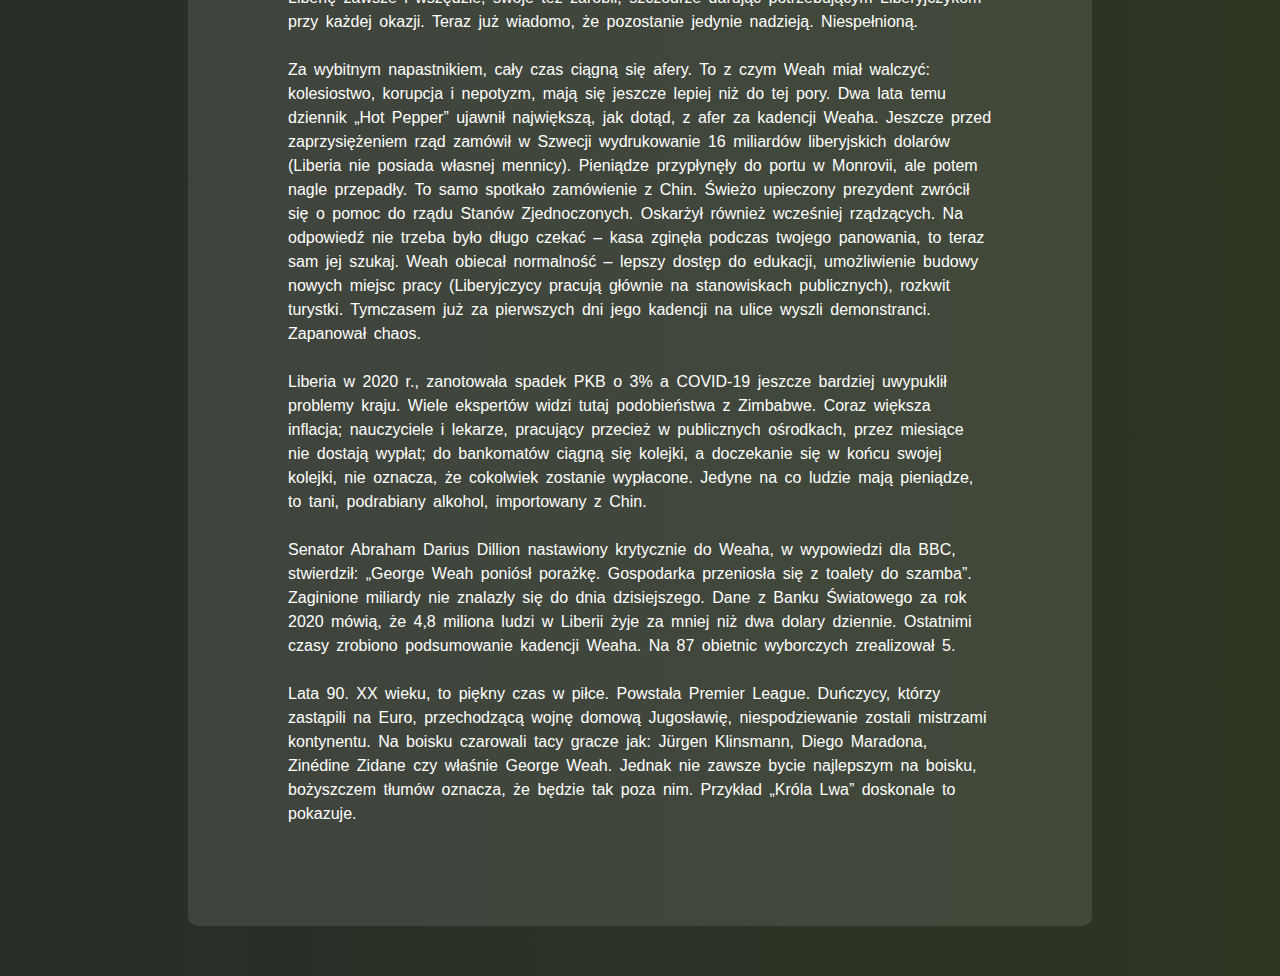
<file: article6.html>
<html>
    <head>
        <title>Rozgrzewka</title>
        <link rel="stylesheet" href="styles.css">

    </head>
    <body>
        <div class="article-background">
            <div class="navbar">
                <img src="logo1.png" class="logo" alt="">
                <ul>
                    <li>
                        <li><a href="./index.html">Strona Główna</a></li>
                        <li><a href="./about.html">O portalu</a></li>
                        <li><a href="./posts.html">Wpisy</a></li>
                    </li>
                </ul>
            </div>
             <div class="article-section">
                 <div class="inner-container article-over">
                     <h1 class="article-title">Król jest nagi</h1>
                     <p class="article-author">
                       <b><i>Kacper Jaworowski</i></b><br><br>
                     </p>
                     <p class="article-content">
                        Większość ludzi na tej planecie byłaby bardzo zadowolona, gdyby odniosła sukces w choćby jednej dziedzinie. Ale dla George’a Weaha, znanego jako „Król Lew”, to było niewystarczające. Najpierw stał się sensacją jako piłkarz, a następnie w 2017 r., kiedy został prezydentem Liberii.<br><br>
George Weah urodził się w 1966 r. w Monrovii, stolicy Liberii. Dorastał w bardzo biednej części miasta – Clara Town, która była typowym slumsowiskiem. Przez położenie na bagnistym terenie, było to miejsce w którym brud, smród i ubóstwo, znajdowały się na każdym kroku. Na 75 tysięcy mieszkańców, przypadało tylko 11 toalet. Prywatnych, czy publicznych? W tym miejscu nie miało to znaczenia, albowiem w Clara Town, nie istniało coś takiego jak wartość prywatna. Jeśli coś jest twoje, to jest i moje, w najgorszym możliwym sensie – bez pytania i bez pozwolenia. Weah wyrwał się z tego nieciekawego towarzystwa przez piłkę. Dołączył do lokalnego Young Survivors i z miejsca pokazywał wielki talent. Gdy w wieku 22 lat, trafił do AS Monaco, miał już za sobą grę w 5 klubach i 3 krajach. Jednak to w księstwie jego gwiazda dopiero miała rozbłysnąć. <br><br>
Był rok 1995, gdy Weah przechodził z Paris Saint-Germain do AC Milanu. Jednak pierwsze trofeum jakie napastnik zdobył w nowym klubie, wcale nie było drużynowe. Była to Złota Piłka, pierwsza i jedyna nagroda dla najlepszego zawodnika, którą zdobył piłkarz z Afryki. Zasłużenie. Na boisku mijał przeciwników jak tyczki, obdarzony był świetną techniką, a kontuzje omijały go szerokim łukiem. Dlatego też Weah był często określany jako „człowiek o gumowych ścięgnach”. Jednak gdy „Król Lew” święcił triumfy na salonach, jego kraj pogrążony był w konflikcie. <br><br>
Liberia od 5 lat nie miała prezydenta. Większość liberyjskich dzieci uczestniczyła w wojnie, stosunek mieszkańców – mężczyzn do kobiet, spadał wręcz lawinowo a według niektórych źródeł 2/3 kobiet zostało zgwałconych. O władze walczyli Charles Taylor i Prince Johnson, którzy obalili Samuela Doe’a. Pierwszy był jego wieloletnim współpracownikiem i ministrem. Drugi natomiast obalając Doe’a torturował go na mnóstwo sposobów, co sfilmował, a na koniec odciął mu ucho i popił piwem. Taśma z tortur obiegła cały świat. Pokój w Liberii miał się zacząć z rokiem 2006, kiedy to do władzy doszła pierwsza kobieta prezydent na kontynencie afrykańskim Ellen Johnson-Sirleaf. Była powiewem świeżości. Inteligentna, wykształcona – studiowała na Harvardzie i wiedziała jak naprawdę przemówić do tak skrzywdzonego narodu. Jednak wygrała dopiero w drugiej turze. W pierwszej, więcej głosów zgarnął nie kto inny jak Weah. <br><br>
Początkowo Weah nie mógł się pogodzić z przegraną. Musiało minąć kilka miesięcy, by przyznał, że jednak to nie on będzie prezydentem. Czas poświęcił na naukę. Wiedział, że musi zrobić maturę i że najpierw dobrze byłoby zostać senatorem. W międzyczasie skończył studia. <br><br>
Po dwóch kadencjach Ellen Johnson-Sirleaf, Liberyjczycy chcieli zmiany. Gdy w końcu kraj przestał być wielkim kotłem, pora było na lepsze życie. Liberyjczycy chcieli pracować, zarabiać, mieć więcej pieniędzy. W 2017 r., Weah wygrał już bezsprzecznie. Ponad 60% głosów dało mu wygraną, już w pierwszej turze. Boiskowy „Król Lew”, miał stać się „Królem Lwem” polityki. Był nadzieją na lepsze jutro, na Liberię, taką jak po wielkiej wojnie (Liberia przeżywała okres wielkiej hossy po II Wojnie Światowej). Przecież niejedno widział, wspierał Liberię zawsze i wszędzie, swoje też zarobił, szczodrze darując potrzebującym Liberyjczykom przy każdej okazji. Teraz już wiadomo, że pozostanie jedynie nadzieją. Niespełnioną.  <br><br>
Za wybitnym napastnikiem, cały czas ciągną się afery. To z czym Weah miał walczyć: kolesiostwo, korupcja i nepotyzm, mają się jeszcze lepiej niż do tej pory. Dwa lata temu dziennik „Hot Pepper” ujawnił największą, jak dotąd, z afer za kadencji Weaha. Jeszcze przed zaprzysiężeniem rząd zamówił w Szwecji wydrukowanie 16 miliardów liberyjskich dolarów (Liberia nie posiada własnej mennicy). Pieniądze przypłynęły do portu w Monrovii, ale potem nagle przepadły. To samo spotkało zamówienie z Chin. Świeżo upieczony prezydent zwrócił się o pomoc do rządu Stanów Zjednoczonych. Oskarżył również wcześniej rządzących. Na odpowiedź nie trzeba było długo czekać – kasa zginęła podczas twojego panowania, to teraz sam jej szukaj. Weah obiecał normalność – lepszy dostęp do edukacji, umożliwienie budowy nowych miejsc pracy (Liberyjczycy pracują głównie na stanowiskach publicznych), rozkwit turystki. Tymczasem już za pierwszych dni jego kadencji na ulice wyszli demonstranci. Zapanował chaos.<br><br>

 
Liberia w 2020 r., zanotowała spadek PKB o 3% a COVID-19 jeszcze bardziej uwypuklił problemy kraju. Wiele ekspertów widzi tutaj podobieństwa z Zimbabwe. Coraz większa inflacja; nauczyciele i lekarze, pracujący przecież w publicznych ośrodkach, przez miesiące nie dostają wypłat; do bankomatów ciągną się kolejki, a doczekanie się w końcu swojej kolejki, nie oznacza, że cokolwiek zostanie wypłacone. Jedyne na co ludzie mają pieniądze, to tani, podrabiany alkohol, importowany z Chin.
 <br><br>
Senator Abraham Darius Dillion nastawiony krytycznie do Weaha, w wypowiedzi dla BBC, stwierdził: „George Weah poniósł porażkę. Gospodarka przeniosła się z toalety do szamba”. Zaginione miliardy nie znalazły się do dnia dzisiejszego. Dane z Banku Światowego za rok 2020 mówią, że 4,8 miliona ludzi w Liberii żyje za mniej niż dwa dolary dziennie. Ostatnimi czasy zrobiono podsumowanie kadencji Weaha. Na 87 obietnic wyborczych zrealizował 5.
 <br><br>
Lata 90. XX wieku, to piękny czas w piłce. Powstała Premier League. Duńczycy, którzy zastąpili na Euro, przechodzącą wojnę domową Jugosławię, niespodziewanie zostali mistrzami kontynentu. Na boisku czarowali tacy gracze jak: Jürgen Klinsmann, Diego Maradona, Zinédine Zidane czy właśnie George Weah. Jednak nie zawsze bycie najlepszym na boisku, bożyszczem tłumów oznacza, że będzie tak poza nim. Przykład „Króla Lwa” doskonale to pokazuje.

                    </p>
                 </div>
             </div>
        </div>
    </body>
    
</html>
</file>
<file: styles.css>
* {
  margin: 0;
  padding: 0;
  font-family: sans-serif;
}
body {
  background: rgb(41, 45, 39);
  background: linear-gradient(
    90deg,
    rgba(41, 45, 39, 1) 0%,
    rgba(45, 55, 36, 1) 100%
  );
}

.banner {
  width: 100%;
  height: 100vh;
  background-image: linear-gradient(rgba(0, 0, 0, 0.75), rgba(0, 0, 0, 0.75)),
    url(background.jpg);
  background-size: cover;
  background-position: center;
}

.navbar {
  width: 85%;
  margin: auto;
  padding: 35px 0;
  display: flex;
  align-items: center;
  justify-content: space-between;
}

.logo {
  width: 120px;
  cursor: pointer;
  -webkit-filter: invert(1);
  filter: invert(1);
}

.navbar ul li {
  list-style: none;
  display: inline-block;
  margin: 0 20px;
  position: relative;
}

.navbar ul li a {
  text-decoration: none;
  color: #fff;
  text-transform: uppercase;
}

.navbar ul li::after {
  content: "";
  height: 3px;
  width: 0;
  background: #009688;
  position: absolute;
  left: 0;
  bottom: -10px;
  transition: 0.5s;
}

.navbar ul li:hover::after {
  width: 100%;
}

.content {
  width: 100%;
  position: absoulte;
  top: 50px;
  transform: translateY(-50%);
  text-align: center;
  color: #fff;
}
.content h1 {
  font-size: 120px;
  margin-top: 250px;
}

.content p {
  margin: 20px auto;
  font-weight: 100;
  font-size: 20px;
  line-height: 35px;
}

button {
  width: 200px;
  padding: 15px 0;
  text-align: center;
  margin: 20px 10px;
  border-radius: 25px;
  font-weight: bold;
  border: 2px solid #009688;
  background: transparent;
  color: #fff;
  cursor: pointer;
  position: relative;
  overflow: hidden;
}

.overlay {
  background: #009688;
  height: 100%;
  width: 0;
  border-radius: 25px;
  position: absolute;
  left: 0;
  bottom: 0;
  z-index: -1;
  transition: 0.5s;
}

.button:hover span {
  width: 100%;
}

.button:hover {
  border: none;
}
/* END */
/* .wrapper {
    background-color: rgba(177, 96, 96, 0.315);
    width: 1100px;
    margin: 10px auto;
  } */
#page-banner {
  position: relative;
  width: 1000px;
  height: 170px;
  margin: 20px auto 0;
  padding: 10px;
  box-sizing: border-box;
  display: grid;
  color: #fff;
  justify-items: center;
  border-radius: 10px;
}
#page-banner h1 {
  font-size: 70px;
  text-align: center;
}
#page-banner p {
  font-size: 20px;
  text-align: center;
}
#page-banner input {
  width: 600px;
  height: 30px;
  border-radius: 10px;
  outline: none;
}
.posts-ul {
  position: relative;
  width: 1000px;
  height: 500px;
  margin: 30px auto 0;
  padding: 10px;
  box-sizing: border-box;
  overflow-y: scroll;
  overflow-x: visible;
}
.posts-ul::-webkit-scrollbar {
  background-color: #f5f5f5;
  border-radius: 10px;
  width: 10px;
}
.posts-ul::-webkit-scrollbar-thumb {
  background-color: rgba(114, 124, 116, 0.8);
  outline: 0px solid rgb(0, 0, 0, 0.5);
  border-radius: 10px;
}
.posts-ul a {
  text-decoration: none;
}

.posts-ul li {
  display: flex;
  background-color: rgba(255, 255, 255, 0.1);
  padding: 10px 20px;
  color: rgb(31, 27, 27);
  margin: 5px 0;
  transition: 0.5s;
}
.posts-ul li span {
  min-height: 70px;
}
.posts-ul li:nth-child(1) {
  background-color: rgba(255, 255, 255, 0.6);
}
.posts-ul li:nth-child(2) {
  background-color: rgba(255, 255, 255, 0.4);
}
.posts-ul li:nth-child(3) {
  background-color: rgba(255, 255, 255, 0.2);
}

.posts-ul li span:nth-child(1) {
  width: 700px;
}
.posts-ul li span:nth-child(2) {
  width: 200px;
  text-align: right;
}

.posts-ul li:hover {
  transform: scale(1.02);
  background-color: rgba(50, 168, 82, 0.8);
}

.inner-container {
  width: 55%;
  margin: 50px auto;
  background-color: rgba(255, 255, 255, 0.1);
  color: #fff;
  padding: 100px;
  border-radius: 10px;
}
.inner-container h1 {
  margin-bottom: 30px;
  font-size: 45px;
  font-weight: 900;
}
.text {
  font-size: 20px;
  color: #fff;
  line-height: 30px;
  text-align: justify;
  margin-bottom: 40px;
}

/* articles */
.article-background {
  background: rgb(41, 45, 39);
  background: linear-gradient(
    90deg,
    rgba(41, 45, 39, 1) 0%,
    rgba(45, 55, 36, 1) 100%
  );
}
.article-content {
  line-height: 1.5;
  word-spacing: 3px;
}

.article-img {
  display: block;
  margin-left: auto;
  margin-right: auto;
  margin-top: 20px;
  margin-bottom: 20px;
  border-radius: 20px;
}
.article1-img {
  display: block;
  margin-left: auto;
  margin-right: auto;
  width: 70%;
  margin-top: 20px;
  margin-bottom: 20px;
  border-radius: 20px;
}
</file>
